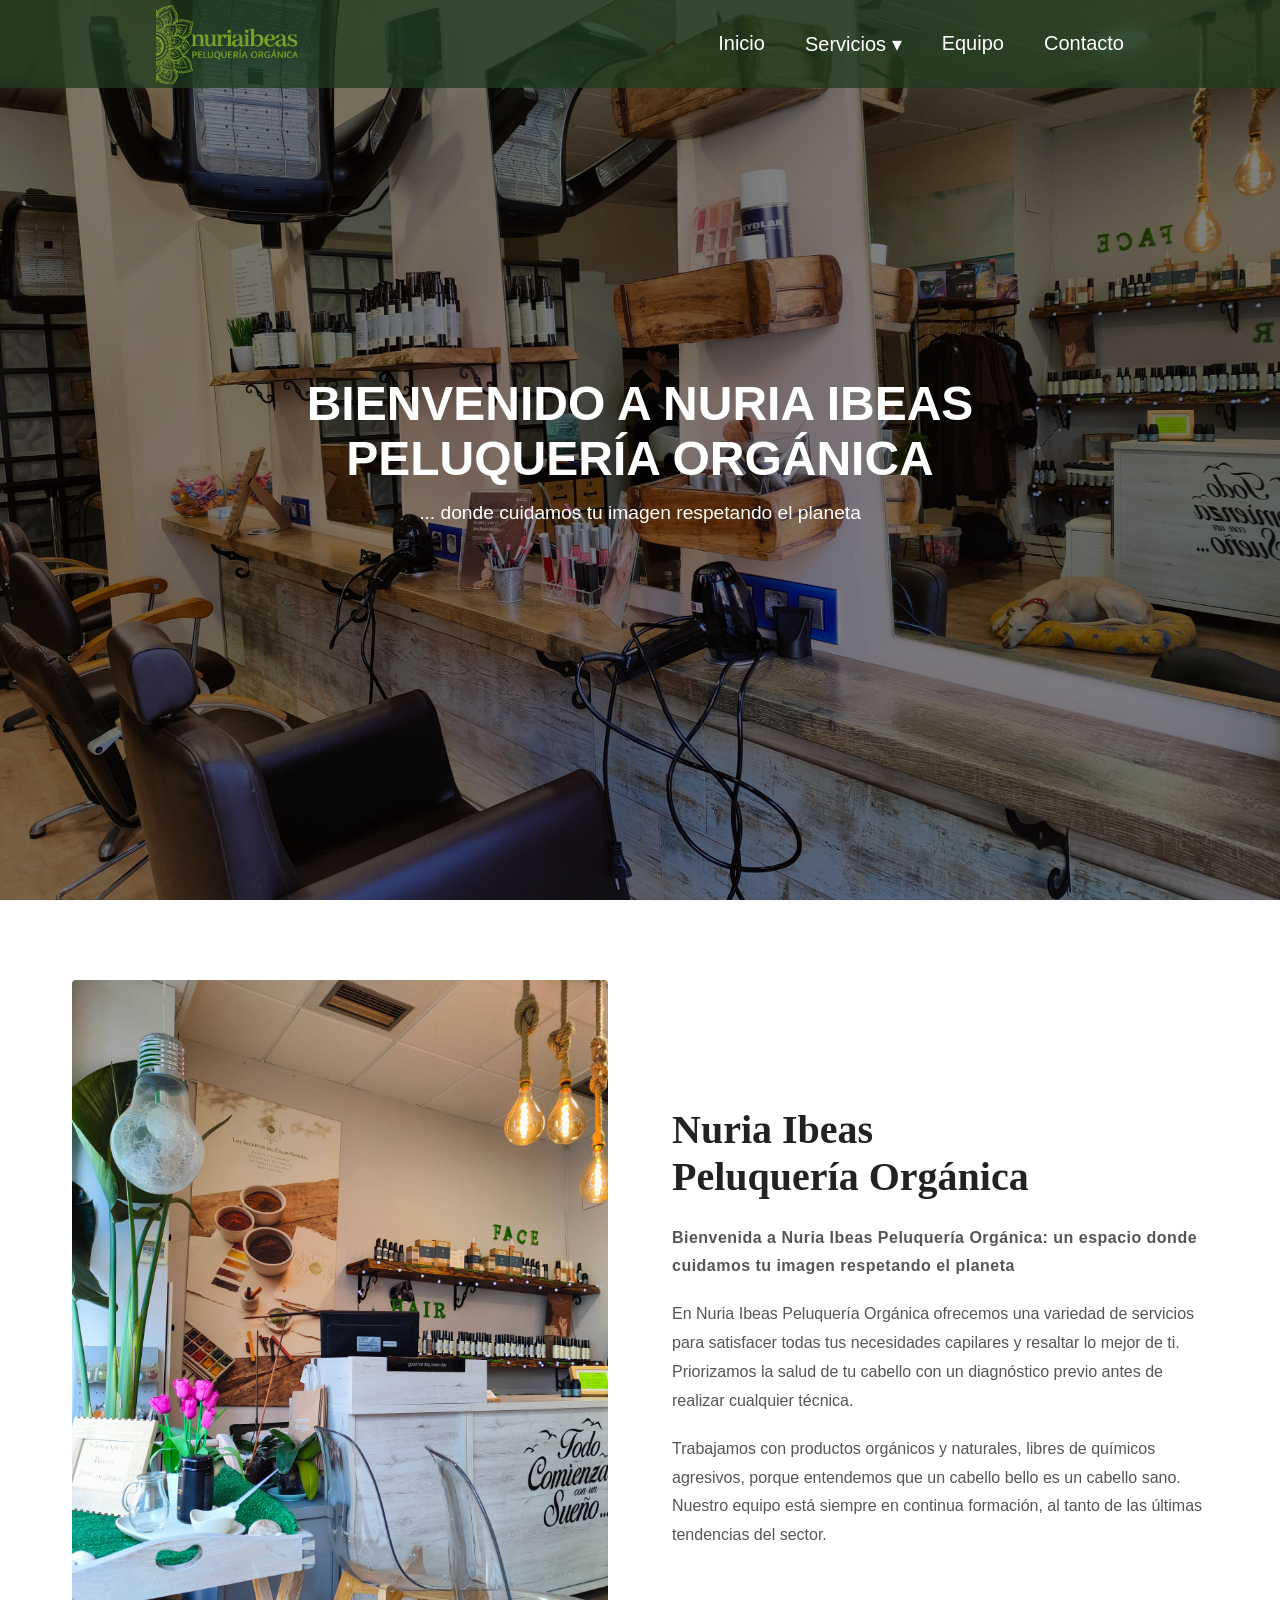
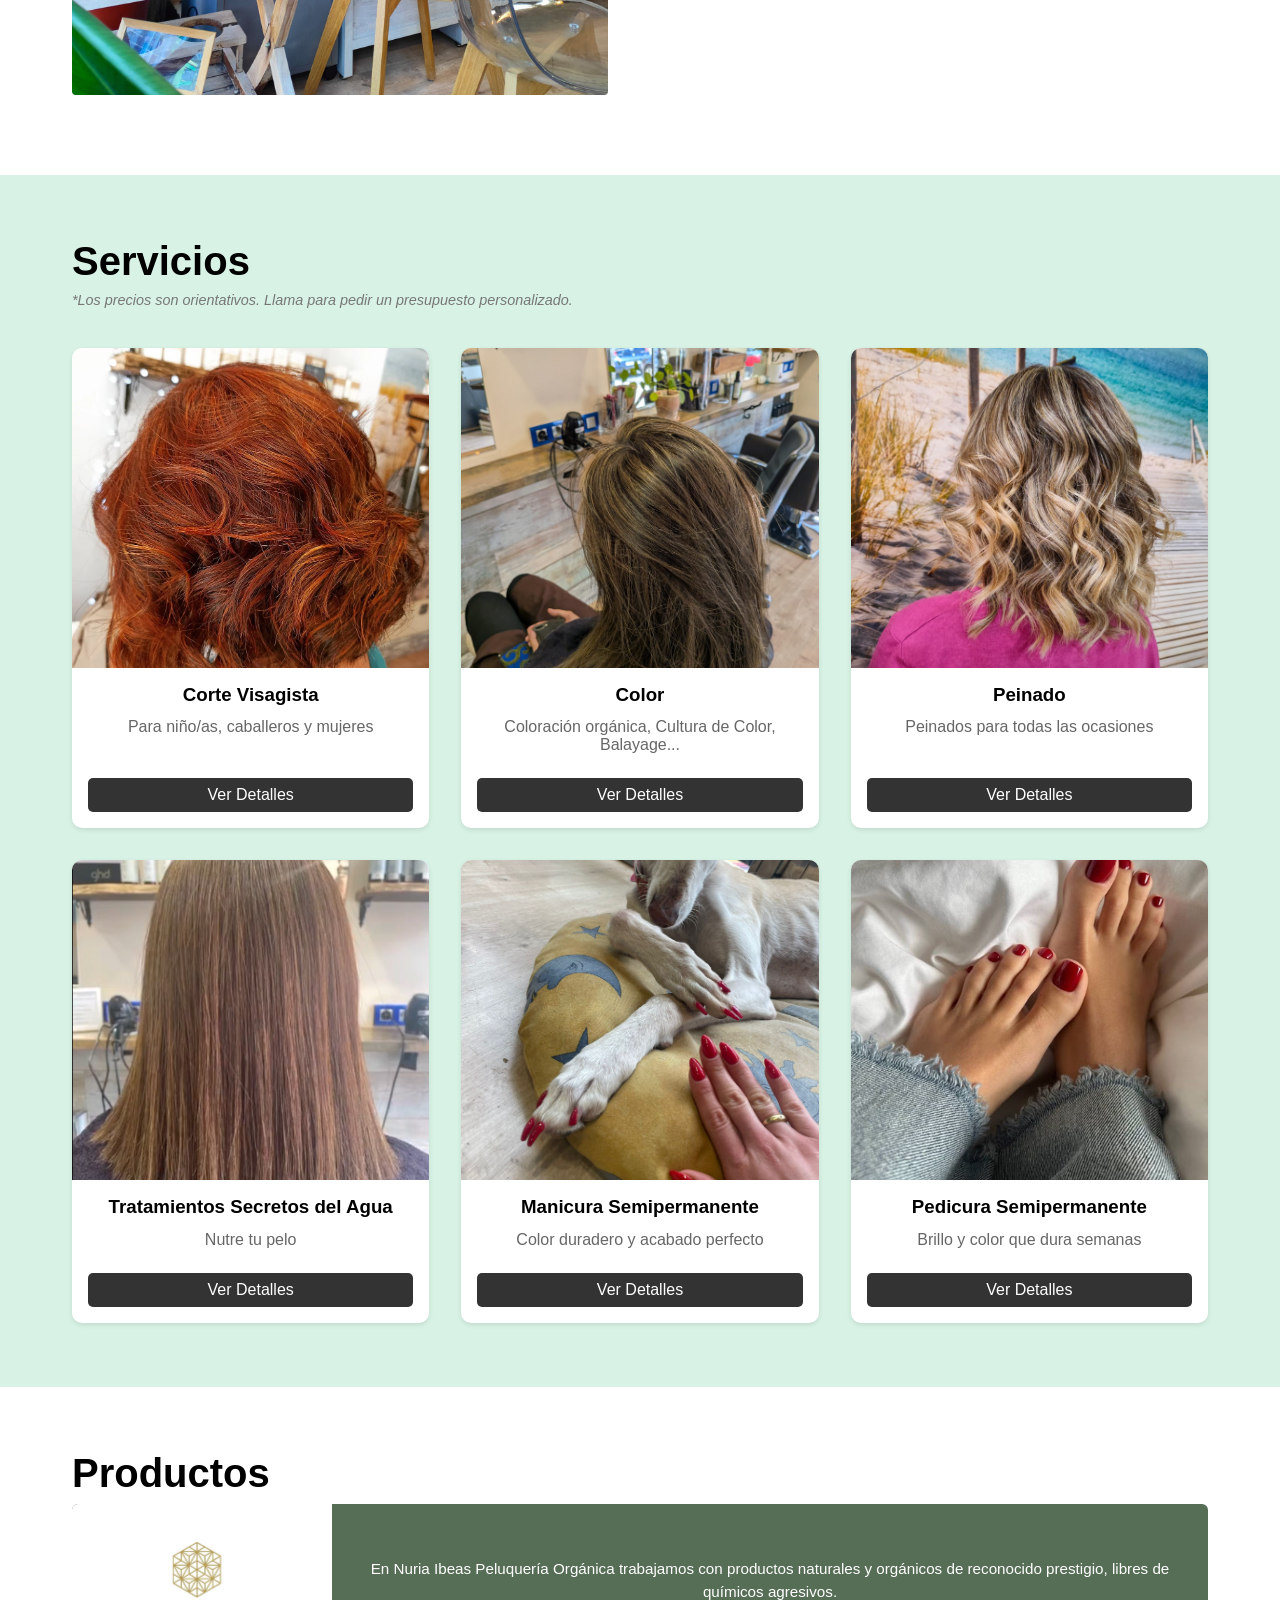
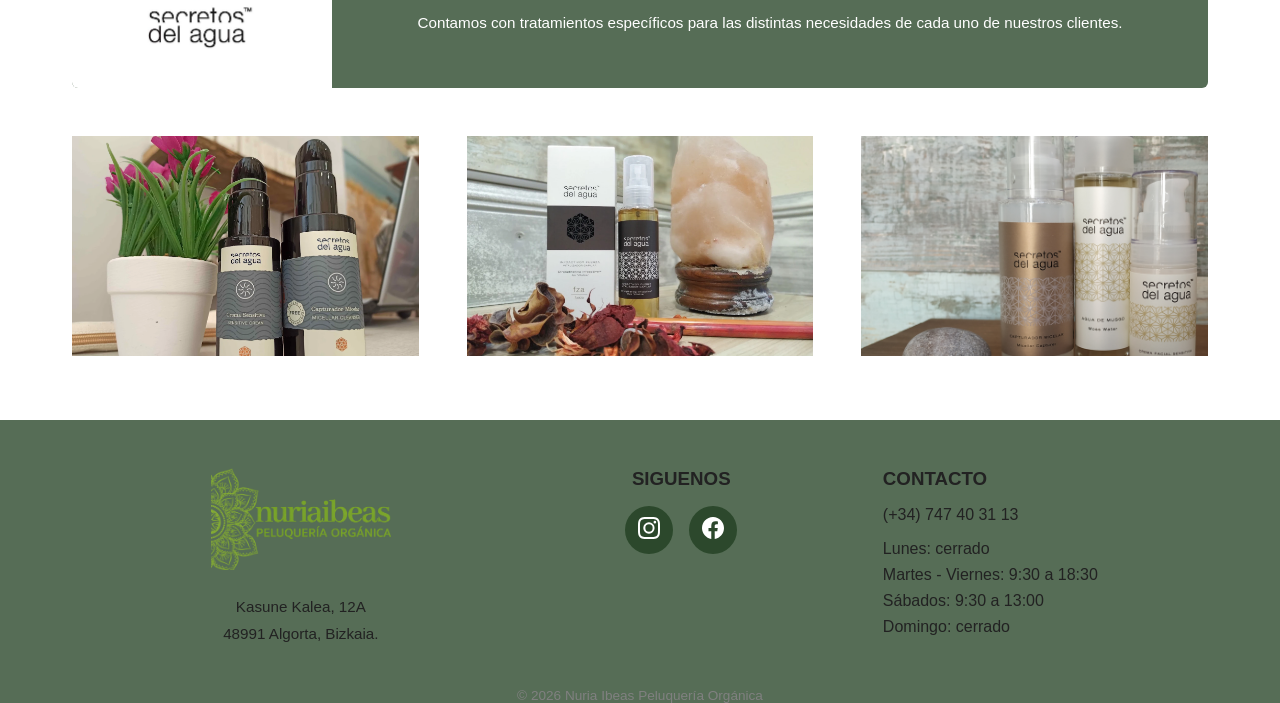
<file: index.html>
<!DOCTYPE html>
<html lang="es">
    <head>
        <meta charset="UTF-8">
        <meta name="viewport" content="width=device-width, initial-scale=1.0">
        <title>Nuria Ibeas Peluquería Orgánica</title>
        <link rel="stylesheet" href="./css/principal.css">
        <link rel="stylesheet" href="./css/index.css">
        <link rel="apple-touch-icon" sizes="180x180" href="favicon_io/apple-touch-icon.png">
        <link rel="icon" type="image/png" sizes="32x32" href="favicon_io/favicon-32x32.png">
        <link rel="icon" type="image/png" sizes="16x16" href="favicon_io/favicon-16x16.png">
        <link rel="manifest" href="favicon_io/site.webmanifest">
    </head>
    <body>
        <header id="header">
            <div id="logoAndNav">
                <nav class="navbar">
                    <div class="navbar__logo">
                        <a href="index.html"><img src="./images/logo1.png" alt="logo" class="icon"></a>
                    </div>
                    
                    <input type="checkbox" id="menu-toggle" class="menu-toggle">
                    <label for="menu-toggle" class="menu-icon">☰</label>

                    <ul class="navbar_links">
                        <li><a href="index.html">Inicio</a></li>
                        <li class="has-dropdown">
                            
                            <input type="checkbox" id="servicios-toggle" class="dropdown-toggle">
                            <label for="servicios-toggle" class="dropdown-label">Servicios ▾</label>
                            <label for="menu-toggle" class="menu-overlay"></label> 

                            <ul class="dropdown">
                                <li><a href="cortes.html">Cortes</a></li>
                                <li><a href="color.html">Color</a></li>
                                <li><a href="peinado.html">Peinados</a></li>
                                <li><a href="tratamientos.html">Tratamientos</a></li>
                                <li><a href="manicura.html">Manicura</a></li>
                                <li><a href="pedicura.html">Pedicura</a></li>
                            </ul>
                        </li>
                        <li><a href="equipo.html">Equipo</a></li>
                        <li><a href="contacto.html">Contacto</a></li>
                    </ul>
                </nav>
            </div>
        </header>
        <main>
            <div class="background-images">
                <img src="./images/espejos.jpeg" alt="imagen de fondo" class="main-image">
                
                <div class="main-content">
                    <h1 class="main-title">BIENVENIDO A NURIA IBEAS PELUQUERÍA ORGÁNICA</h1>
                    <p class="main-subtitle">... donde cuidamos tu imagen respetando el planeta</p>
                </div>
            </div>
            <div class="presentation">
                <div class="presentation-image">
                    <img src="./images/mostrador.jpeg" alt="Interior de Nuria Ibeas Peluquería Orgánica">
                </div>
            
                <div class="presentation-text">
                    <h2>Nuria Ibeas<br>Peluquería Orgánica</h2>
                
                    <p class="presentation-subtitle">
                        Bienvenida a Nuria Ibeas Peluquería Orgánica: un espacio donde cuidamos tu imagen respetando el planeta
                    </p>
                
                    <p>
                        En Nuria Ibeas Peluquería Orgánica ofrecemos una variedad de servicios para satisfacer 
                        todas tus necesidades capilares y resaltar lo mejor de ti. Priorizamos la salud de tu 
                        cabello con un diagnóstico previo antes de realizar cualquier técnica.
                    </p>
                
                    <p>
                        Trabajamos con productos orgánicos y naturales, libres de químicos agresivos, porque 
                        entendemos que un cabello bello es un cabello sano. Nuestro equipo está siempre en 
                        continua formación, al tanto de las últimas tendencias del sector.
                    </p>
                </div>
            </div>
            <div id="services-background">
                <div id="services">
                    <h2>Servicios</h2>
                    <p class="services-subtitle">*Los precios son orientativos. Llama para pedir un presupuesto personalizado.</p>
                    <div class="services-grid">
                        <div class="services-card">
                            <img src="./images/corte.webp" alt="corte visagista imagen">
                            <h3>Corte Visagista</h3>
                            <p class="desc">Para niño/as, caballeros y mujeres</p>
                            <a href="cortes.html" class="btn-detalles">Ver Detalles</a>
                        </div>
                        <div class="services-card">
                            <img src="./images/colorindex.jpeg" alt="color imagen">
                            <h3>Color</h3>
                            <p class="desc">Coloración orgánica, Cultura de Color, Balayage...</p>
                            <a href="color.html" class="btn-detalles">Ver Detalles</a>
                        </div>
                        <div class="services-card">
                            <img src="./images/peinado.jpeg" alt="peinado imagen">
                            <h3>Peinado</h3>
                            <p class="desc">Peinados para todas las ocasiones</p>
                            <a href="peinado.html" class="btn-detalles">Ver Detalles</a>
                        </div>
                        <div class="services-card">
                            <img src="./images/tratamientos2.png" alt="tratamientos de secretos del agua">
                            <h3>Tratamientos Secretos del Agua</h3>
                            <p class="desc">Nutre tu pelo</p>
                            <a href="tratamientos.html" class="btn-detalles">Ver Detalles</a>
                        </div>
                        <div class="services-card">
                            <img src="./images/manicuraLola.jpeg" alt="manicura semipermanente">
                            <h3>Manicura Semipermanente</h3>
                            <p class="desc">Color duradero y acabado perfecto</p>
                            <a href="manicura.html" class="btn-detalles">Ver Detalles</a>
                        </div>
                        <div class="services-card">
                            <img src="./images/pedicuraprev.avif" alt="pedicura semipermanente">
                            <h3>Pedicura Semipermanente</h3>
                            <p class="desc">Brillo y color que dura semanas</p>
                            <a href="pedicura.html" class="btn-detalles">Ver Detalles</a>
                        </div>
                    </div>
                </div>

            </div>
            
            <div id="productos-background">
                <div id="productos">
                    <h2>Productos</h2>
                
                    <div class="marca-banner">
                        <div class="marca-logo">
                            <img src="./images/secretosdelagua.jpg" alt="Secretos del Agua">
                        </div>
                        <div class="marca-texto">
                            <p>
                                En Nuria Ibeas Peluquería Orgánica trabajamos con productos naturales 
                                y orgánicos de reconocido prestigio, libres de químicos agresivos.
                            </p>
                            <p>
                                Contamos con tratamientos específicos para las distintas necesidades 
                                de cada uno de nuestros clientes.
                            </p>
                        </div>
                    </div>
                
                    <div class="productos-imagenes">
                        <img src="images/producto1.webp" alt="Producto 1">
                        <img src="images/producto2.webp" alt="Producto 2">
                        <img src="images/producto3.webp" alt="Producto 3">
                    </div>
                </div>
            </div>
        
        </main>

        <footer>
            <div class="footer-content">          
                <div class="footer-brand">

                    <img src="images/logo1.png" alt="logo">
                    <p>Kasune Kalea, 12A <br>
                        48991 Algorta, Bizkaia.</p>

                </div>
                
                <div class="footer-social-section">
                    <h3>SIGUENOS</h3>
                    
                    <div class="footer-social">
                        <ul>
                            <li class="instagram">
                                <a href="https://www.instagram.com/nuriaibeas_peluqueria_organica/?hl=es" 
                                   target="_blank"
                                   aria-label="instagram">
                                   <img src="./images/instagram.svg" alt="instagram">
                                </a>
                            </li>
                            <li class="facebook">
                                <a href="https://www.facebook.com/peluqueriaorganicanuriaibeas/?locale=es_ES" 
                                   target="_blank"
                                   aria-label="facebook">
                                   <img src="./images/facebook.svg" alt="facebook">
                                </a>
                            </li>
                        </ul>
                    </div>
                </div>
                <div class="footer-info">
                    <h3>CONTACTO</h3>

                    <p class="footer-tel">(+34) 747 40 31 13</p>

                    <p>Lunes: cerrado</p>
                    <p>Martes - Viernes: 9:30 a 18:30</p>
                    <p>Sábados: 9:30 a 13:00</p>
                    <p>Domingo: cerrado</p>
                    
                </div>            
            </div>
            
            <div class="footer-bottom">
                <p>© 2026 Nuria Ibeas Peluquería Orgánica</p>
            </div>
        </footer>
    </body>
</html>
</file>
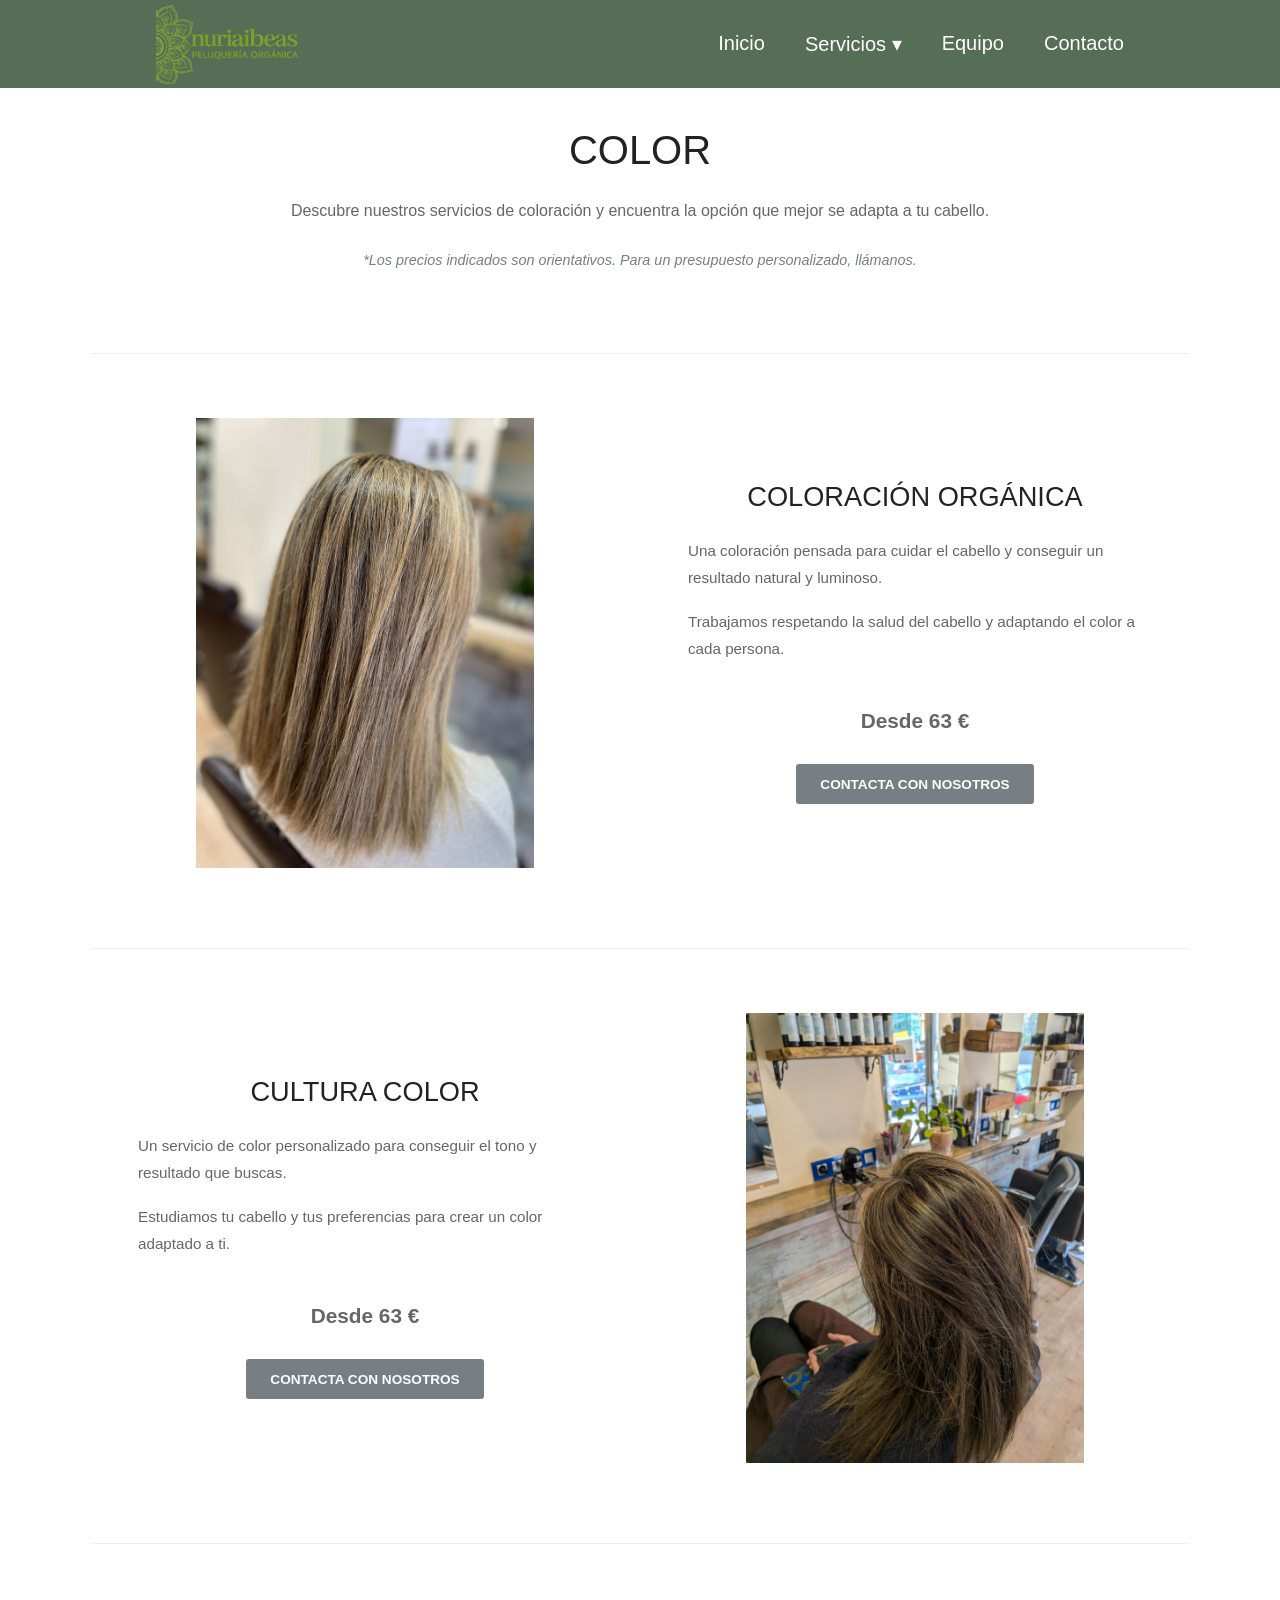
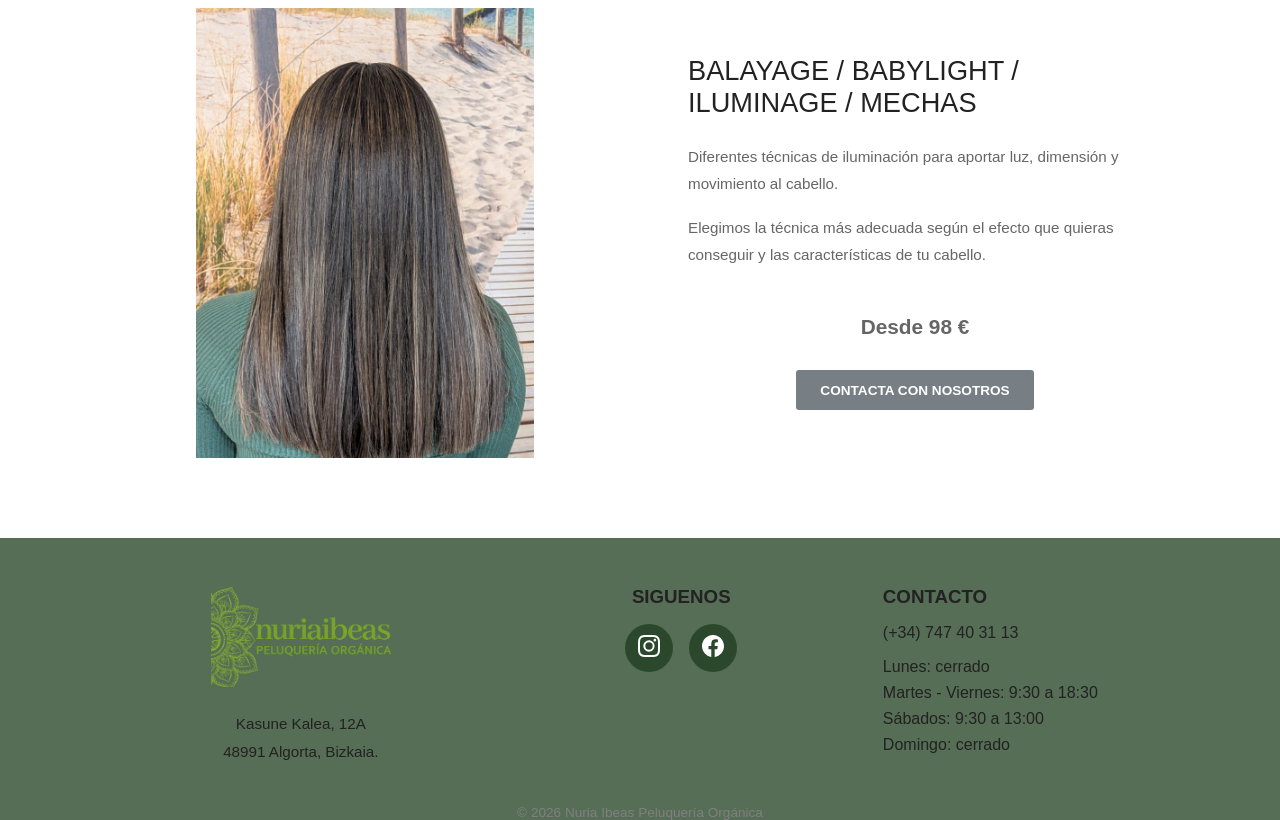
<file: color.html>
<!DOCTYPE html>
<html lang="es">
    <head>
        <meta charset="UTF-8">
        <meta name="viewport" content="width=device-width, initial-scale=1.0">
        <title>Nuria Ibeas Peluqueria Organica</title>
        <link rel="stylesheet" href="./css/cortes.css">
        <link rel="stylesheet" href="./css/principal.css">
        <link rel="apple-touch-icon" sizes="180x180" href="favicon_io/apple-touch-icon.png">
        <link rel="icon" type="image/png" sizes="32x32" href="favicon_io/favicon-32x32.png">
        <link rel="icon" type="image/png" sizes="16x16" href="favicon_io/favicon-16x16.png">
        <link rel="manifest" href="favicon_io/site.webmanifest">
    </head>
    <body>
        <header id="header">
            <div id="logoAndNav">
                <nav class="navbar">
                    <div class="navbar__logo">
                        <a href="index.html"><img src="./images/logo1.png" alt="logo" class="icon"></a>
                    </div>

                    <input type="checkbox" id="menu-toggle" class="menu-toggle">
                    <label for="menu-toggle" class="menu-icon">☰</label>

                    <ul class="navbar_links">
                        <li><a href="index.html">Inicio</a></li>
                        <li class="has-dropdown">
                            
                            <input type="checkbox" id="servicios-toggle" class="dropdown-toggle">
                            <label for="servicios-toggle" class="dropdown-label">Servicios ▾</label>
                            <label for="menu-toggle" class="menu-overlay"></label>

                            <ul class="dropdown">
                                <li><a href="cortes.html">Cortes</a></li>
                                <li><a href="color.html">Color</a></li>
                                <li><a href="peinado.html">Peinados</a></li>
                                <li><a href="tratamientos.html">Tratamientos</a></li>
                                <li><a href="manicura.html">Manicura</a></li>
                                <li><a href="pedicura.html">Pedicura</a></li>
                            </ul>
                        </li>
                        <li><a href="equipo.html">Equipo</a></li>
                        <li><a href="contacto.html">Contacto</a></li>
                    </ul>
                </nav>
            </div>
        </header>
        <main>

            <div class="cuts-header">
                <h1>COLOR</h1>
                <p>
                    Descubre nuestros servicios de coloración y
                    encuentra la opción que mejor se adapta a tu cabello.
                </p>
                <p class="price-notice">
                    *Los precios indicados son orientativos.
                    Para un presupuesto personalizado, llámanos.
                </p>
            </div>
        
            <div class="cut-block">
                <div class="cut-image">
                    <img src="./images/colorybabylight.jpeg"
                         alt="Coloración orgánica">
                </div>
                <div class="cut-info">
                    <h2>COLORACIÓN ORGÁNICA</h2>
                    <p>
                        Una coloración pensada para cuidar el cabello
                        y conseguir un resultado natural y luminoso.
                    </p>
                    <p>
                        Trabajamos respetando la salud del cabello
                        y adaptando el color a cada persona.
                    </p>
                    <p class="cut-price">
                        Desde 63 €
                    </p>
                    <a href="contacto.html" class="contact-button">
                        CONTACTA CON NOSOTROS
                    </a>
                </div>
            </div>
        
            <div class="cut-block">
                <div class="cut-info">
                    <h2>CULTURA COLOR</h2>
                    <p>
                        Un servicio de color personalizado para conseguir
                        el tono y resultado que buscas.
                    </p>
                    <p>
                        Estudiamos tu cabello y tus preferencias para
                        crear un color adaptado a ti.
                    </p>
                    <p class="cut-price">
                        Desde 63 €
                    </p>
                    <a href="contacto.html" class="contact-button">
                        CONTACTA CON NOSOTROS
                    </a>
                </div>
                <div class="cut-image">
                    <img src="./images/colorindex.jpeg"
                         alt="Cultura Color">
                </div>
            </div>
        
            <div class="cut-block">
                <div class="cut-image">
                    <img src="./images/babylight.jpeg"
                         alt="Balayage, babylight, iluminage y mechas">
                </div>
                <div class="cut-info">
                    <h2>BALAYAGE / BABYLIGHT / ILUMINAGE / MECHAS</h2>
                    <p>
                        Diferentes técnicas de iluminación para aportar
                        luz, dimensión y movimiento al cabello.
                    </p>
                    <p>
                        Elegimos la técnica más adecuada según el efecto
                        que quieras conseguir y las características de tu cabello.
                    </p>
                    <p class="cut-price">
                        Desde 98 €
                    </p>
                    <a href="contacto.html" class="contact-button">
                        CONTACTA CON NOSOTROS
                    </a>
                </div>
            </div>
        </main>

        <footer>
            <div class="footer-content">          
                <div class="footer-brand">

                    <img src="images/logo1.png" alt="logo">
                    <p>Kasune Kalea, 12A <br>
                        48991 Algorta, Bizkaia.</p>

                </div>
                
                <div class="footer-social-section">
                    <h3>SIGUENOS</h3>
                    
                    <div class="footer-social">
                        <ul>
                            <li class="instagram">
                                <a href="https://www.instagram.com/nuriaibeas_peluqueria_organica/?hl=es" 
                                   target="_blank"
                                   aria-label="instagram">
                                   <img src="./images/instagram.svg" alt="instagram">
                                </a>
                            </li>
                            <li class="facebook">
                                <a href="https://www.facebook.com/peluqueriaorganicanuriaibeas/?locale=es_ES" 
                                   target="_blank"
                                   aria-label="facebook">
                                   <img src="./images/facebook.svg" alt="facebook">
                                </a>
                            </li>
                        </ul>
                    </div>
                </div>
                <div class="footer-info">
                    <h3>CONTACTO</h3>

                    <p class="footer-tel">(+34) 747 40 31 13</p>

                    <p>Lunes: cerrado</p>
                    <p>Martes - Viernes: 9:30 a 18:30</p>
                    <p>Sábados: 9:30 a 13:00</p>
                    <p>Domingo: cerrado</p>
                    
                </div>            
            </div>
            
            <div class="footer-bottom">
                <p>© 2026 Nuria Ibeas Peluquería Orgánica</p>
            </div>
        </footer>
    </body>
</html>
</file>
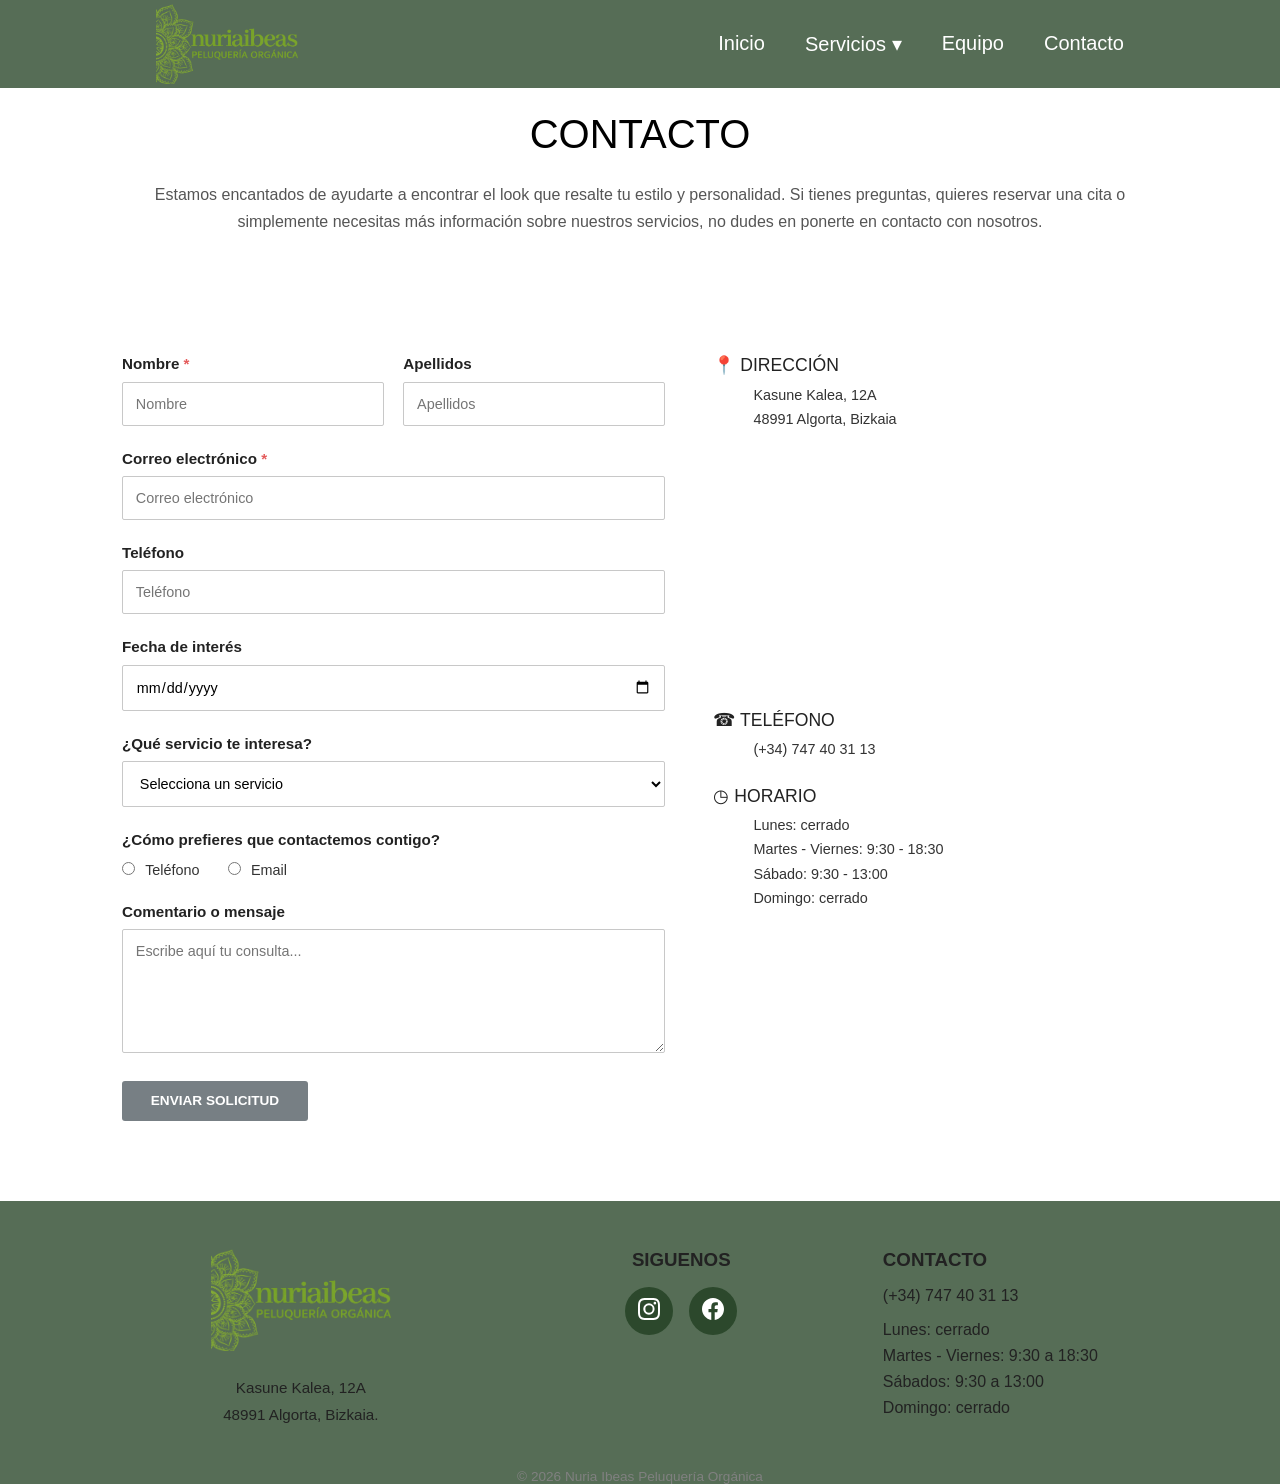
<file: contacto.html>
<!DOCTYPE html>
<html lang="es">
    <head>
        <meta charset="UTF-8">
        <meta name="viewport" content="width=device-width, initial-scale=1.0">
        <title>Nuria Ibeas Peluqueria Organica</title>
        <link rel="stylesheet" href="./css/principal.css">
        <link rel="stylesheet" href="./css/contacto.css">
        <link rel="apple-touch-icon" sizes="180x180" href="favicon_io/apple-touch-icon.png">
        <link rel="icon" type="image/png" sizes="32x32" href="favicon_io/favicon-32x32.png">
        <link rel="icon" type="image/png" sizes="16x16" href="favicon_io/favicon-16x16.png">
        <link rel="manifest" href="favicon_io/site.webmanifest">
    </head>
    <body>
        <header id="header">
            <div id="logoAndNav">
                <nav class="navbar">
                    <div class="navbar__logo">
                        <a href="index.html"><img src="./images/logo1.png" alt="logo" class="icon"></a>
                    </div>

                    <input type="checkbox" id="menu-toggle" class="menu-toggle">
                    <label for="menu-toggle" class="menu-icon">☰</label>

                    <ul class="navbar_links">
                        <li><a href="index.html">Inicio</a></li>
                        <li class="has-dropdown">
                            
                            <input type="checkbox" id="servicios-toggle" class="dropdown-toggle">
                            <label for="servicios-toggle" class="dropdown-label">Servicios ▾</label>
                            <label for="menu-toggle" class="menu-overlay"></label>
                            
                            <ul class="dropdown">
                                <li><a href="cortes.html">Cortes</a></li>
                                <li><a href="color.html">Color</a></li>
                                <li><a href="peinado.html">Peinados</a></li>
                                <li><a href="tratamientos.html">Tratamientos</a></li>
                                <li><a href="manicura.html">Manicura</a></li>
                                <li><a href="pedicura.html">Pedicura</a></li>
                            </ul>
                        </li>
                        <li><a href="equipo.html">Equipo</a></li>
                        <li><a href="contacto.html">Contacto</a></li>
                    </ul>
                </nav>
            </div>
        </header>
        <main>
            <div class="contact-header">
                <h1>CONTACTO</h1>
                <p>
                    Estamos encantados de ayudarte a encontrar el look
                    que resalte tu estilo y personalidad. Si tienes preguntas,
                    quieres reservar una cita o simplemente necesitas más
                    información sobre nuestros servicios, no dudes en
                    ponerte en contacto con nosotros.
                </p>
            </div>
            <div class="contact-section">
                <div class="contact-form-container">
                    <form id="formulario">
                        <div class="name-fields">
                            <div class="form-group">
                                <label for="nombre">
                                    Nombre <span>*</span>
                                </label>
                                <input
                                    type="text"
                                    id="nombre"
                                    name="nombre"
                                    placeholder="Nombre"
                                    required>
                            </div>
                            <div class="form-group">
                                <label for="apellidos">
                                    Apellidos
                                </label>
                                <input
                                    type="text"
                                    id="apellidos"
                                    name="apellidos"
                                    placeholder="Apellidos">
                            </div>
                        </div>
                        <div class="form-group">
                            <label for="email">
                                Correo electrónico <span>*</span>
                            </label>
                            <input
                                type="email"
                                id="email"
                                name="email"
                                placeholder="Correo electrónico"
                                required>
                        </div>
                        <div class="form-group">
                            <label for="telefono">
                                Teléfono
                            </label>
                            <input
                                type="tel"
                                id="telefono"
                                name="telefono"
                                placeholder="Teléfono">
                        </div>
                        <div class="form-group">
                            <label for="fecha">
                                Fecha de interés
                            </label>
                            <input
                                type="date"
                                id="fecha"
                                name="fecha">
                        </div>
                        <div class="form-group">
                            <label for="servicio">
                                ¿Qué servicio te interesa?
                            </label>
                            <select id="servicio" name="servicio">
                                <option value="">
                                    Selecciona un servicio
                                </option>
                                <option value="corte">
                                    Corte
                                </option>
                                <option value="color">
                                    Color
                                </option>
                                <option value="peinado">
                                    Peinado
                                </option>
                                <option value="tratamiento">
                                    Tratamiento
                                </option>
                                <option value="manicura">
                                    Manicura
                                </option>
                                <option value="pedicura">
                                    Pedicura
                                </option>
                            </select>
                        </div>
                        <fieldset>
                            <legend>
                                ¿Cómo prefieres que contactemos contigo?
                            </legend>    
                            <label>
                                <input
                                    type="radio"
                                    name="contacto"
                                    value="telefono">
                                Teléfono
                            </label>
                            <label>
                                <input
                                    type="radio"
                                    name="contacto"
                                    value="email">
                                Email
                            </label>
                        </fieldset>
                        <div class="form-group">
                            <label for="mensaje">
                                Comentario o mensaje
                            </label>
                            <textarea
                                id="mensaje"
                                name="mensaje"
                                rows="6"
                                placeholder="Escribe aquí tu consulta..."></textarea>
                        </div>
                        <button type="submit">
                            ENVIAR SOLICITUD
                        </button>
                    </form>
                </div>
            
                <div class="contact-info">    
                    <div class="info-block">
                    
                        <h2>📍 DIRECCIÓN</h2>
                    
                        <p>
                            Kasune Kalea, 12A<br>
                            48991 Algorta, Bizkaia
                        </p>
                    
                    </div>
                    <div class="contact-map">
                        <iframe src="https://www.google.com/maps/embed?pb=!1m18!1m12!1m3!1d3822.895805865224!2d-3.0096059874724927!3d43.3525557709974!2m3!1f0!2f0!3f0!3m2!1i1024!2i768!4f13.1!3m3!1m2!1s0xd4e5be8ac282361%3A0xf6f15212946d8dbd!2sNuria%20Ibeas%20Peluquer%C3%ADa%20y%20Est%C3%A9tica%20Saludable!5e1!3m2!1ses!2ses!4v1790694522014!5m2!1ses!2ses" 
                        width="600" 
                        height="450" 
                        style="border:0;" 
                        allowfullscreen="" 
                        loading="lazy" 
                        referrerpolicy="strict-origin-when-cross-origin">
                    </iframe>
                    </div>
                
                    <div class="info-block">
                        <h2>☎ TELÉFONO</h2>
                        <p>
                            (+34) 747 40 31 13
                        </p>
                    </div>
                    <div class="info-block">
                        <h2>◷ HORARIO</h2>
                        <p>
                            Lunes: cerrado<br>
                            Martes - Viernes: 9:30 - 18:30<br>
                            Sábado: 9:30 - 13:00<br>
                            Domingo: cerrado
                        </p>
                    </div>
                </div>
            </div>
        </main>

        <footer>
            <div class="footer-content">          
                <div class="footer-brand">

                    <img src="images/logo1.png" alt="logo">
                    <p>Kasune Kalea, 12A <br>
                        48991 Algorta, Bizkaia.</p>

                </div>
                
                <div class="footer-social-section">
                    <h3>SIGUENOS</h3>
                    
                    <div class="footer-social">
                        <ul>
                            <li class="instagram">
                                <a href="https://www.instagram.com/nuriaibeas_peluqueria_organica/?hl=es" 
                                   target="_blank"
                                   aria-label="instagram">
                                   <img src="./images/instagram.svg" alt="instagram">
                                </a>
                            </li>
                            <li class="facebook">
                                <a href="https://www.facebook.com/peluqueriaorganicanuriaibeas/?locale=es_ES" 
                                   target="_blank"
                                   aria-label="facebook">
                                   <img src="./images/facebook.svg" alt="facebook">
                                </a>
                            </li>
                        </ul>
                    </div>
                </div>
                <div class="footer-info">
                    <h3>CONTACTO</h3>

                    <p class="footer-tel">(+34) 747 40 31 13</p>

                    <p>Lunes: cerrado</p>
                    <p>Martes - Viernes: 9:30 a 18:30</p>
                    <p>Sábados: 9:30 a 13:00</p>
                    <p>Domingo: cerrado</p>
                    
                </div>            
            </div>
            
            <div class="footer-bottom">
                <p>© 2026 Nuria Ibeas Peluquería Orgánica</p>
            </div>
        </footer>
    </body>
</html>
</file>
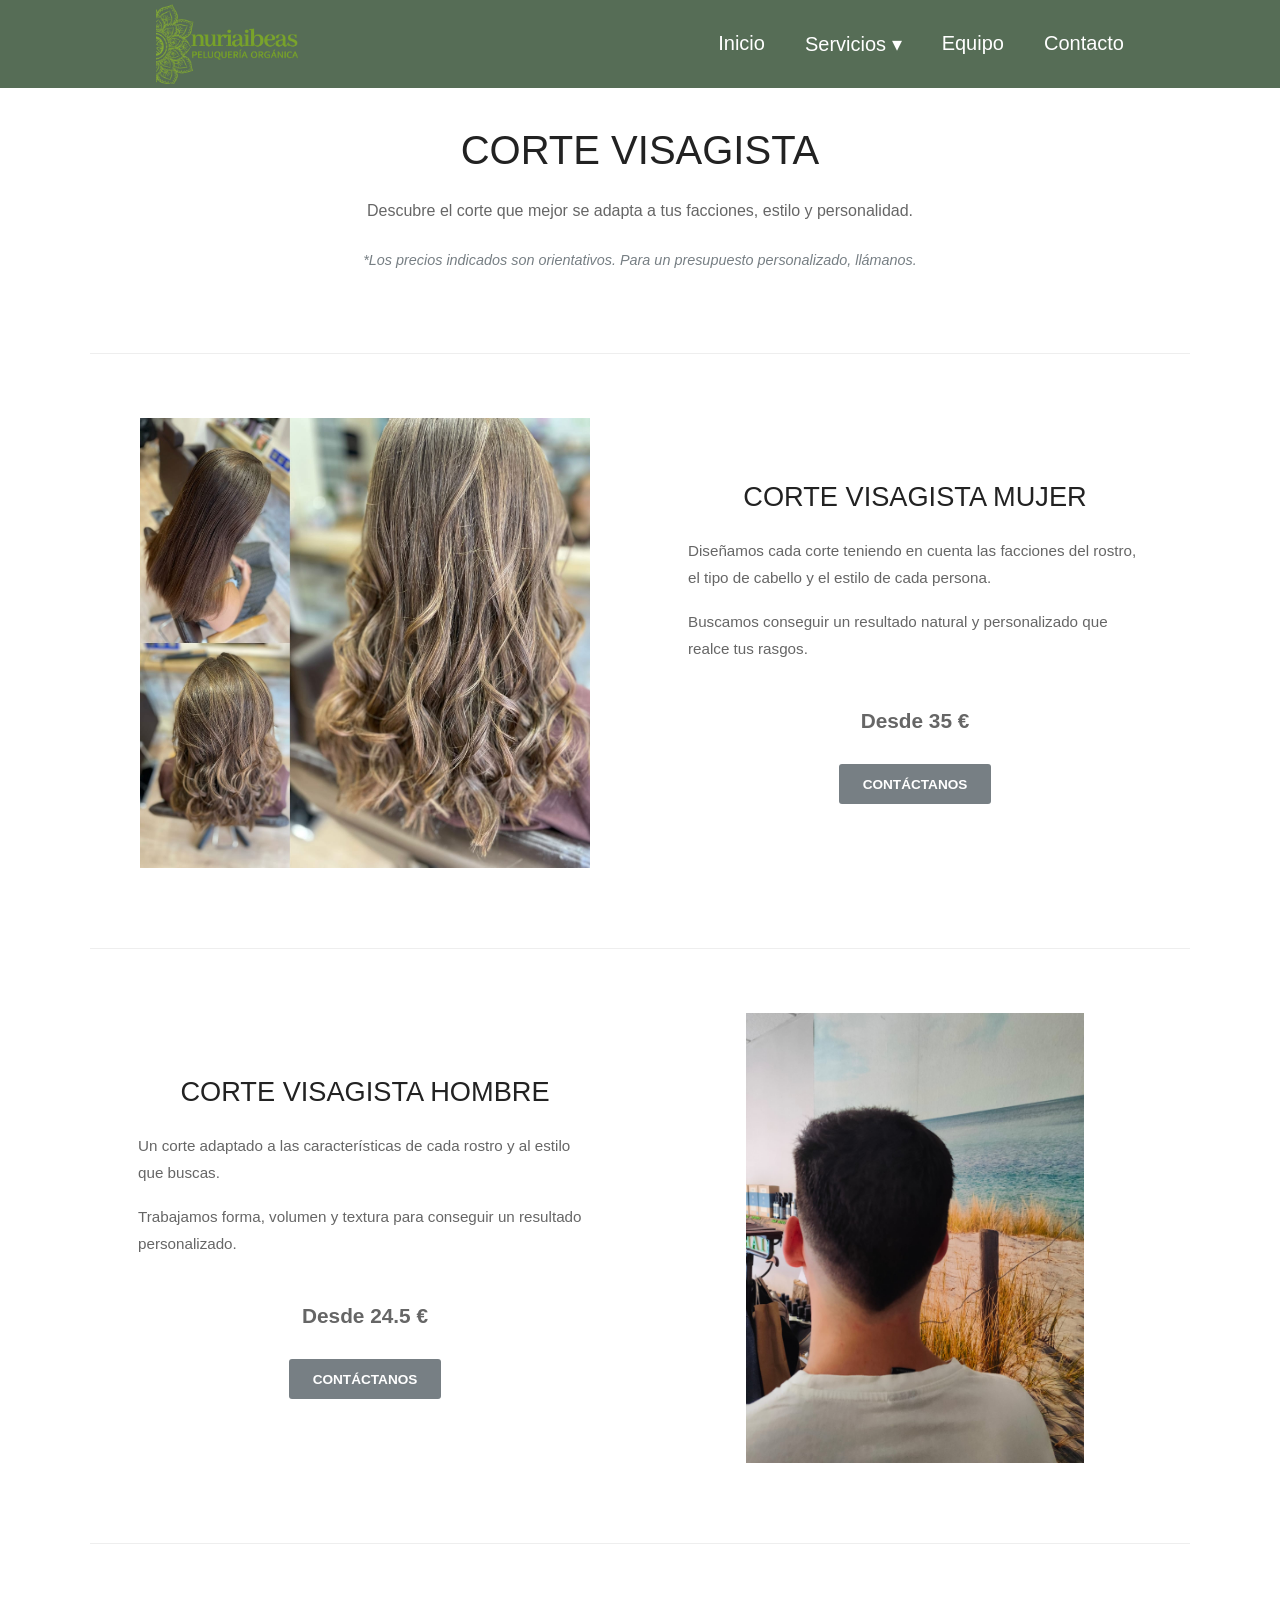
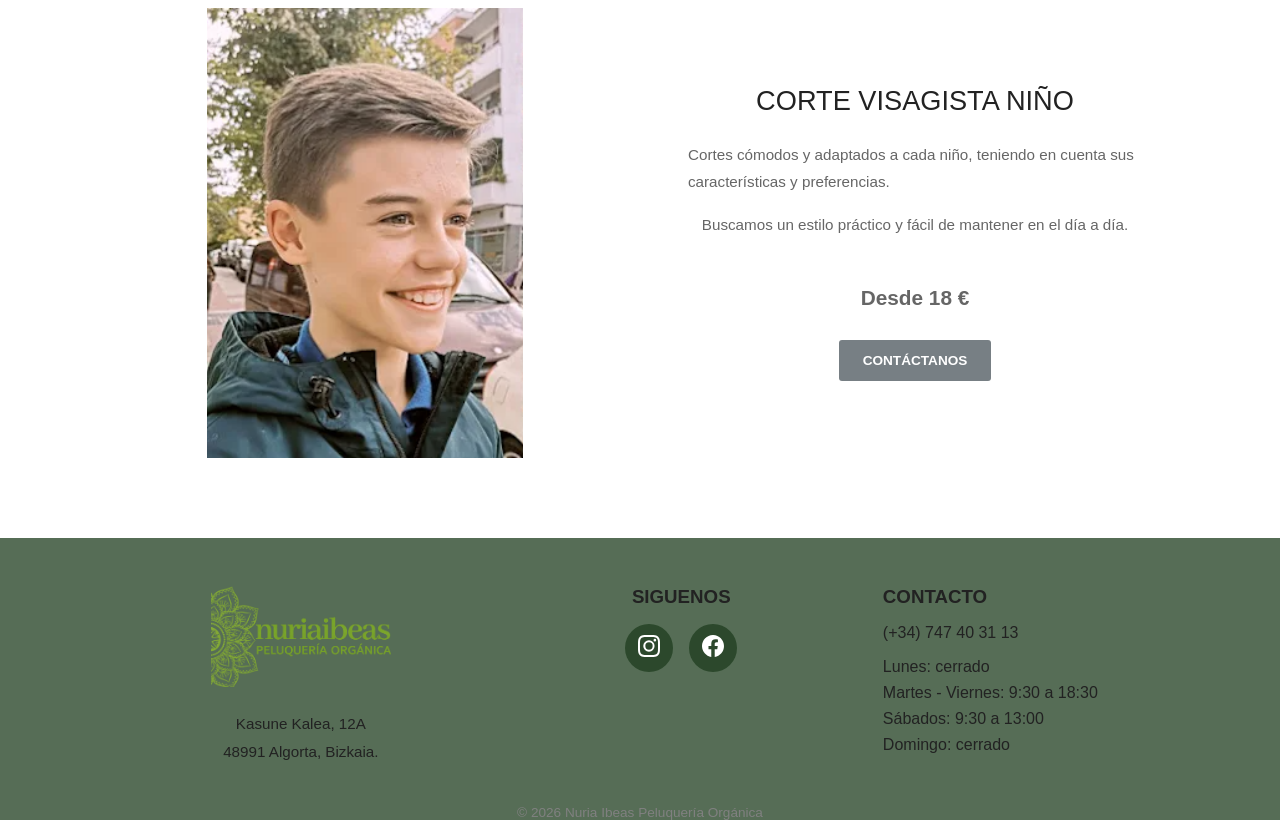
<file: cortes.html>
<!DOCTYPE html>
<html lang="es">
    <head>
        <meta charset="UTF-8">
        <meta name="viewport" content="width=device-width, initial-scale=1.0">
        <title>Nuria Ibeas Peluqueria Organica</title>
        <link rel="stylesheet" href="./css/cortes.css">
        <link rel="stylesheet" href="./css/principal.css">
        <link rel="apple-touch-icon" sizes="180x180" href="favicon_io/apple-touch-icon.png">
        <link rel="icon" type="image/png" sizes="32x32" href="favicon_io/favicon-32x32.png">
        <link rel="icon" type="image/png" sizes="16x16" href="favicon_io/favicon-16x16.png">
        <link rel="manifest" href="favicon_io/site.webmanifest">
    </head>
    <body>
        <header id="header">
            <div id="logoAndNav">
                <nav class="navbar">
                    <div class="navbar__logo">
                        <a href="index.html"><img src="./images/logo1.png" alt="logo" class="icon"></a>
                    </div>
                    
                    <input type="checkbox" id="menu-toggle" class="menu-toggle">
                    <label for="menu-toggle" class="menu-icon">☰</label>

                    <ul class="navbar_links">
                        <li><a href="index.html">Inicio</a></li>
                        <li class="has-dropdown">
                            
                            <input type="checkbox" id="servicios-toggle" class="dropdown-toggle">
                            <label for="servicios-toggle" class="dropdown-label">Servicios ▾</label>
                            <label for="menu-toggle" class="menu-overlay"></label>
                            
                            <ul class="dropdown">
                                <li><a href="cortes.html">Cortes</a></li>
                                <li><a href="color.html">Color</a></li>
                                <li><a href="peinado.html">Peinados</a></li>
                                <li><a href="tratamientos.html">Tratamientos</a></li>
                                <li><a href="manicura.html">Manicura</a></li>
                                <li><a href="pedicura.html">Pedicura</a></li>
                            </ul>
                        </li>
                        <li><a href="equipo.html">Equipo</a></li>
                        <li><a href="contacto.html">Contacto</a></li>
                    </ul>
                </nav>
            </div>
        </header>
        <main>
                
            <div class="cuts-header">
                <h1>CORTE VISAGISTA</h1>
                <p>
                    Descubre el corte que mejor se adapta a tus
                    facciones, estilo y personalidad.
                </p>
                <p class="price-notice">
                    *Los precios indicados son orientativos.
                    Para un presupuesto personalizado, llámanos.
                </p>
            </div>
        
            <div class="cut-block">
                <div class="cut-image">
                    <img src="./images/cortemujer.jpeg"
                         alt="Corte visagista mujer">
                </div>
                <div class="cut-info">
                    <h2>CORTE VISAGISTA MUJER</h2>
                    <p>
                        Diseñamos cada corte teniendo en cuenta las
                        facciones del rostro, el tipo de cabello y
                        el estilo de cada persona.
                    </p>
                    <p>
                        Buscamos conseguir un resultado natural y
                        personalizado que realce tus rasgos.
                    </p>
                    <p class="cut-price">
                        Desde 35 €
                    </p>
                    <a href="contacto.html" class="contact-button">
                        CONTÁCTANOS
                    </a>
                </div>
            </div>
        
            <div class="cut-block">
                <div class="cut-info">
                    <h2>CORTE VISAGISTA HOMBRE</h2>
                    <p>
                        Un corte adaptado a las características de
                        cada rostro y al estilo que buscas.
                    </p>
                    <p>
                        Trabajamos forma, volumen y textura para
                        conseguir un resultado personalizado.
                    </p>
                    <p class="cut-price">
                        Desde 24.5 €
                    </p>
                    <a href="contacto.html" class="contact-button">
                        CONTÁCTANOS
                    </a>
                </div>
                <div class="cut-image">
                    <img src="./images/cortehombre.jpeg"
                         alt="Corte visagista hombre">
                </div>
            </div>
        
            <div class="cut-block">
                <div class="cut-image">
                    <img src="./images/cortenino.png"
                         alt="Corte visagista niño">
                </div>
                <div class="cut-info">
                    <h2>CORTE VISAGISTA NIÑO</h2>
                    <p>
                        Cortes cómodos y adaptados a cada niño,
                        teniendo en cuenta sus características
                        y preferencias.
                    </p>
                    <p>
                        Buscamos un estilo práctico y fácil de
                        mantener en el día a día.
                    </p>
                    <p class="cut-price">
                        Desde 18 €
                    </p>
                    <a href="contacto.html" class="contact-button">
                        CONTÁCTANOS
                    </a>
                </div>
            </div>
        </main>

        <footer>
            <div class="footer-content">          
                <div class="footer-brand">

                    <img src="images/logo1.png" alt="logo">
                    <p>Kasune Kalea, 12A <br>
                        48991 Algorta, Bizkaia.</p>

                </div>
                
                <div class="footer-social-section">
                    <h3>SIGUENOS</h3>
                    
                    <div class="footer-social">
                        <ul>
                            <li class="instagram">
                                <a href="https://www.instagram.com/nuriaibeas_peluqueria_organica/?hl=es" 
                                   target="_blank"
                                   aria-label="instagram">
                                   <img src="./images/instagram.svg" alt="instagram">
                                </a>
                            </li>
                            <li class="facebook">
                                <a href="https://www.facebook.com/peluqueriaorganicanuriaibeas/?locale=es_ES" 
                                   target="_blank"
                                   aria-label="facebook">
                                   <img src="./images/facebook.svg" alt="facebook">
                                </a>
                            </li>
                        </ul>
                    </div>
                </div>
                <div class="footer-info">
                    <h3>CONTACTO</h3>

                    <p class="footer-tel">(+34) 747 40 31 13</p>

                    <p>Lunes: cerrado</p>
                    <p>Martes - Viernes: 9:30 a 18:30</p>
                    <p>Sábados: 9:30 a 13:00</p>
                    <p>Domingo: cerrado</p>
                    
                </div>            
            </div>
            
            <div class="footer-bottom">
                <p>© 2026 Nuria Ibeas Peluquería Orgánica</p>
            </div>
        </footer>
    </body>
</html>
</file>
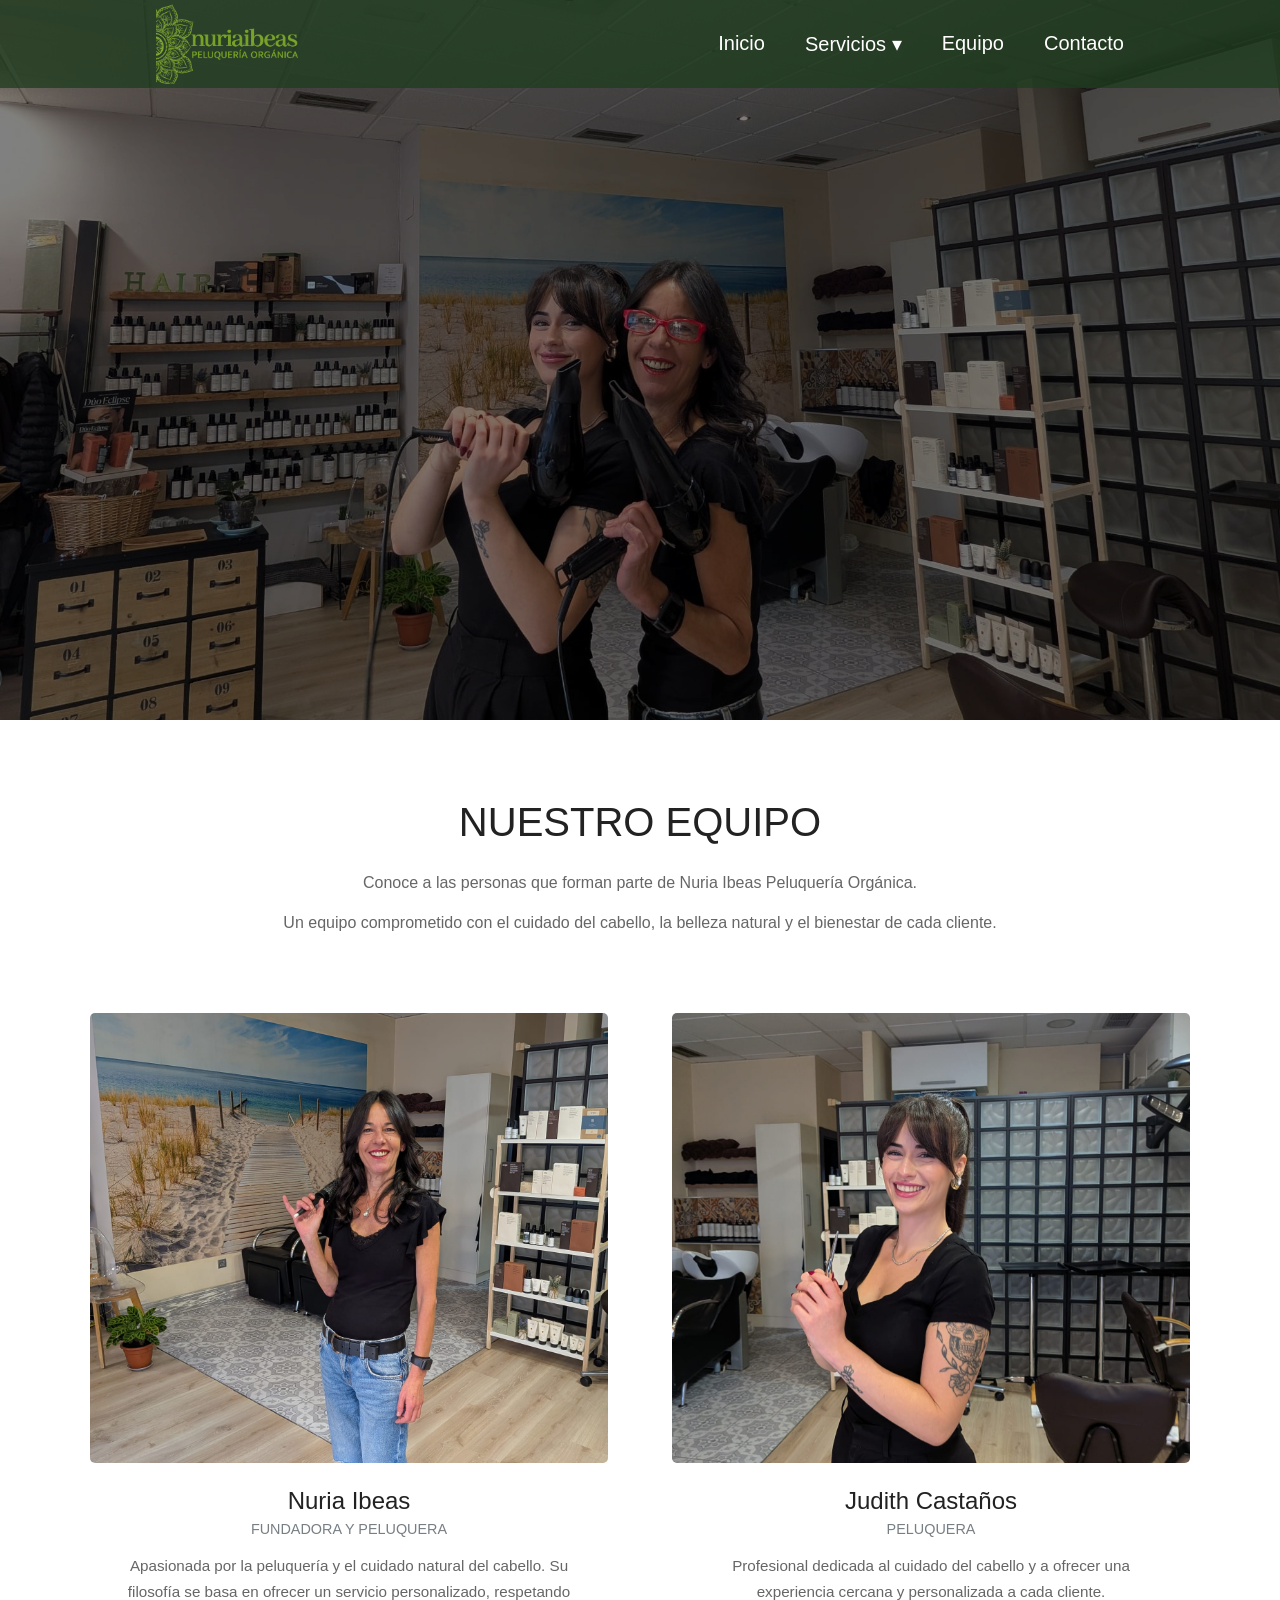
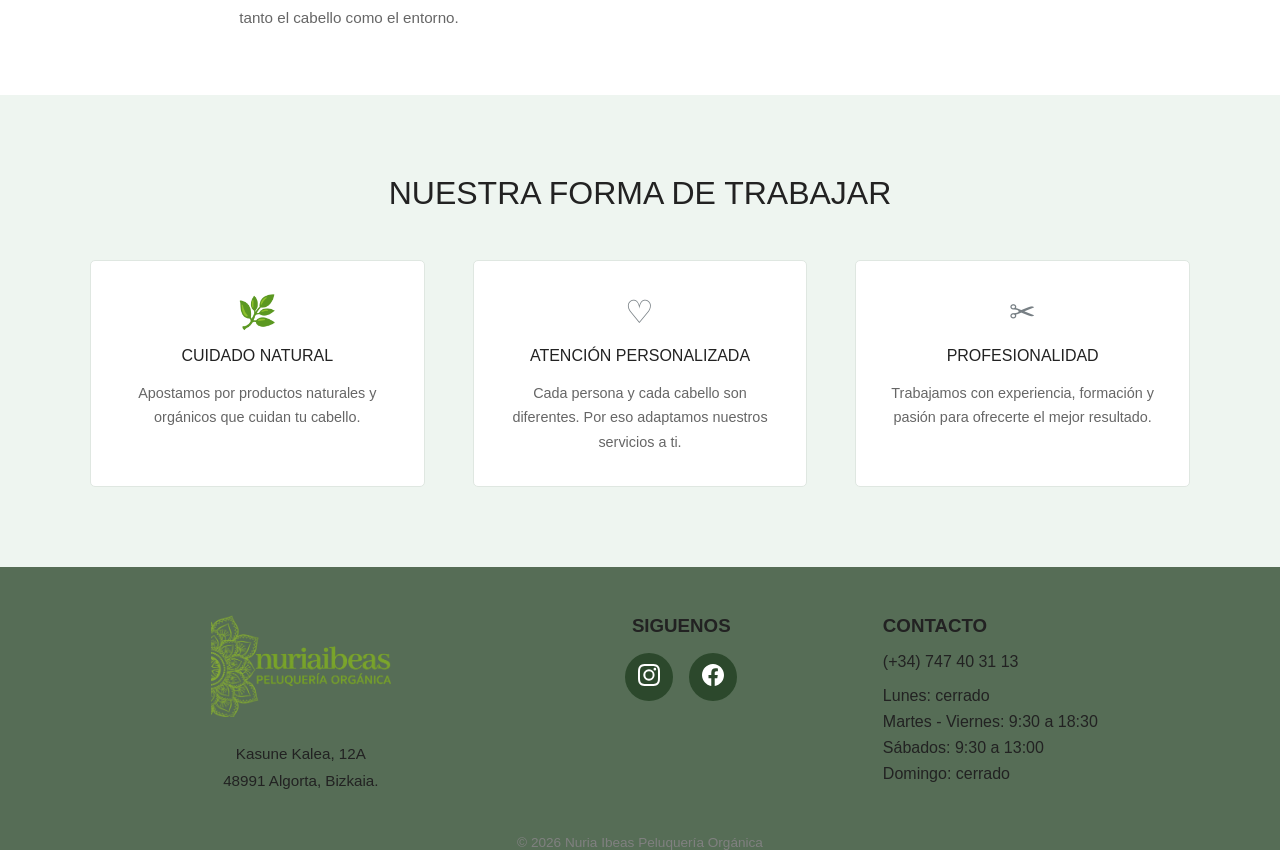
<file: equipo.html>
<!DOCTYPE html>
<html lang="es">
    <head>
        <meta charset="UTF-8">
        <meta name="viewport" content="width=device-width, initial-scale=1.0">
        <title>Nuria Ibeas Peluqueria Organica</title>
        <link rel="stylesheet" href="./css/equipo.css">
        <link rel="stylesheet" href="./css/principal.css">
        <link rel="apple-touch-icon" sizes="180x180" href="favicon_io/apple-touch-icon.png">
        <link rel="icon" type="image/png" sizes="32x32" href="favicon_io/favicon-32x32.png">
        <link rel="icon" type="image/png" sizes="16x16" href="favicon_io/favicon-16x16.png">
        <link rel="manifest" href="favicon_io/site.webmanifest">
    </head>
    <body>
        <header id="header">
            <div id="logoAndNav">
                <nav class="navbar">
                    <div class="navbar__logo">
                        <a href="index.html"><img src="./images/logo1.png" alt="logo" class="icon"></a>
                    </div>
                    
                    <input type="checkbox" id="menu-toggle" class="menu-toggle">
                    <label for="menu-toggle" class="menu-icon">☰</label>

                    <ul class="navbar_links">
                        <li><a href="index.html">Inicio</a></li>
                        <li class="has-dropdown">
                            
                            <input type="checkbox" id="servicios-toggle" class="dropdown-toggle">
                            <label for="servicios-toggle" class="dropdown-label">Servicios ▾</label>
                            <label for="menu-toggle" class="menu-overlay"></label>

                            <ul class="dropdown">
                                <li><a href="cortes.html">Cortes</a></li>
                                <li><a href="color.html">Color</a></li>
                                <li><a href="peinado.html">Peinados</a></li>
                                <li><a href="tratamientos.html">Tratamientos</a></li>
                                <li><a href="manicura.html">Manicura</a></li>
                                <li><a href="pedicura.html">Pedicura</a></li>
                            </ul>
                        </li>
                        <li><a href="equipo.html">Equipo</a></li>
                        <li><a href="contacto.html">Contacto</a></li>
                    </ul>
                </nav>
            </div>
        </header>
        <main>  

            <div class="main-image-background">
                <img src="./images/nuriajudith2.jpeg" alt="imagen de fondo" class="main-image">
            </div>

            <div class="team-header">
                <h1>NUESTRO EQUIPO</h1>
                <p>
                    Conoce a las personas que forman parte de
                    Nuria Ibeas Peluquería Orgánica.
                </p>
                <p>
                    Un equipo comprometido con el cuidado del cabello,
                    la belleza natural y el bienestar de cada cliente.
                </p>
            </div>
        
            <div class="team-container">
            
                <div class="team-member">
                    <div class="team-member-image">
                        <img src="./images/nuria1.jpeg"
                             alt="Nuria Ibeas">
                    </div>
                    <div class="team-member-info">
                        <h2>Nuria Ibeas</h2>
                        <h3>Fundadora y peluquera</h3>
                        <p>
                            Apasionada por la peluquería y el cuidado
                            natural del cabello. Su filosofía se basa
                            en ofrecer un servicio personalizado,
                            respetando tanto el cabello como el entorno.
                        </p>
                    </div>
                </div>
            
                <div class="team-member">
                    <div class="team-member-image">
                        <img src="./images/judith3.jpeg"
                             alt="Peluquera de Nuria Ibeas">
                    </div>
                    <div class="team-member-info">
                        <h2>Judith Castaños</h2>
                        <h3>Peluquera</h3>
                        <p>
                            Profesional dedicada al cuidado del cabello
                            y a ofrecer una experiencia cercana y
                            personalizada a cada cliente.
                        </p>
                    </div>
                </div>
            </div>
        
            <div class="team-philosophy">
                <h2>NUESTRA FORMA DE TRABAJAR</h2>
                <div class="philosophy-container">
                    <div class="philosophy-item">
                        <div class="philosophy-icon">
                            🌿
                        </div>
                        <h3>CUIDADO NATURAL</h3>
                        <p>
                            Apostamos por productos naturales y
                            orgánicos que cuidan tu cabello.
                        </p>
                    </div>
                
                    <div class="philosophy-item">
                        <div class="philosophy-icon">
                            ♡
                        </div>
                        <h3>ATENCIÓN PERSONALIZADA</h3>
                        <p>
                            Cada persona y cada cabello son diferentes.
                            Por eso adaptamos nuestros servicios a ti.
                        </p>
                    </div>
                
                    <div class="philosophy-item">
                        <div class="philosophy-icon">
                            ✂
                        </div>
                        <h3>PROFESIONALIDAD</h3>
                        <p>
                            Trabajamos con experiencia, formación y
                            pasión para ofrecerte el mejor resultado.
                        </p>
                    </div>
                </div>
            </div>
        </main>

        <footer>
            <div class="footer-content">          
                <div class="footer-brand">

                    <img src="images/logo1.png" alt="logo">
                    <p>Kasune Kalea, 12A <br>
                        48991 Algorta, Bizkaia.</p>

                </div>
                
                <div class="footer-social-section">
                    <h3>SIGUENOS</h3>
                    
                    <div class="footer-social">
                        <ul>
                            <li class="instagram">
                                <a href="https://www.instagram.com/nuriaibeas_peluqueria_organica/?hl=es" 
                                   target="_blank"
                                   aria-label="instagram">
                                   <img src="./images/instagram.svg" alt="instagram">
                                </a>
                            </li>
                            <li class="facebook">
                                <a href="https://www.facebook.com/peluqueriaorganicanuriaibeas/?locale=es_ES" 
                                   target="_blank"
                                   aria-label="facebook">
                                   <img src="./images/facebook.svg" alt="facebook">
                                </a>
                            </li>
                        </ul>
                    </div>
                </div>
                <div class="footer-info">
                    <h3>CONTACTO</h3>

                    <p class="footer-tel">(+34) 747 40 31 13</p>

                    <p>Lunes: cerrado</p>
                    <p>Martes - Viernes: 9:30 a 18:30</p>
                    <p>Sábados: 9:30 a 13:00</p>
                    <p>Domingo: cerrado</p>
                    
                </div>            
            </div>
            
            <div class="footer-bottom">
                <p>© 2026 Nuria Ibeas Peluquería Orgánica</p>
            </div>
        </footer>
    </body>
</html>
</file>
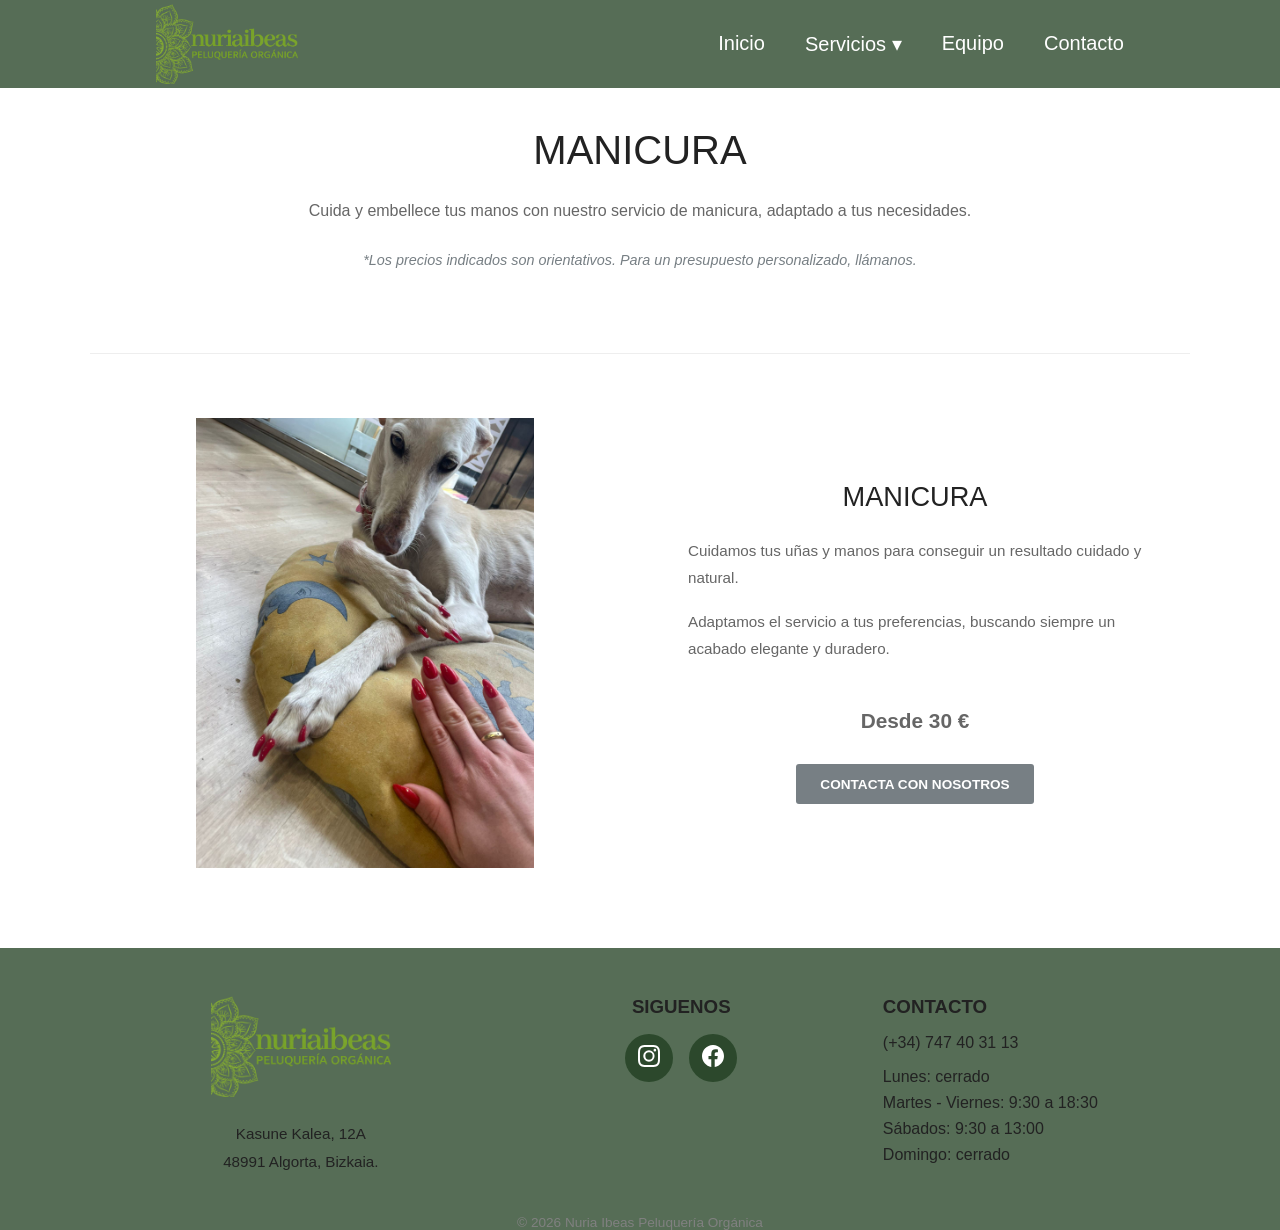
<file: manicura.html>
<!DOCTYPE html>
<html lang="es">
    <head>
        <meta charset="UTF-8">
        <meta name="viewport" content="width=device-width, initial-scale=1.0">
        <title>Nuria Ibeas Peluqueria Organica</title>
        <link rel="stylesheet" href="./css/cortes.css">
        <link rel="stylesheet" href="./css/principal.css">
        <link rel="apple-touch-icon" sizes="180x180" href="favicon_io/apple-touch-icon.png">
        <link rel="icon" type="image/png" sizes="32x32" href="favicon_io/favicon-32x32.png">
        <link rel="icon" type="image/png" sizes="16x16" href="favicon_io/favicon-16x16.png">
        <link rel="manifest" href="favicon_io/site.webmanifest">
    </head>
    <body>
        <header id="header">
            <div id="logoAndNav">
                <nav class="navbar">
                    <div class="navbar__logo">
                        <a href="index.html"><img src="./images/logo1.png" alt="logo" class="icon"></a>
                    </div>
                    
                    <input type="checkbox" id="menu-toggle" class="menu-toggle">
                    <label for="menu-toggle" class="menu-icon">☰</label>

                    <ul class="navbar_links">
                        <li><a href="index.html">Inicio</a></li>
                        <li class="has-dropdown">
                            
                            <input type="checkbox" id="servicios-toggle" class="dropdown-toggle">
                            <label for="servicios-toggle" class="dropdown-label">Servicios ▾</label>
                            <label for="menu-toggle" class="menu-overlay"></label>
                            
                            <ul class="dropdown">
                                <li><a href="cortes.html">Cortes</a></li>
                                <li><a href="color.html">Color</a></li>
                                <li><a href="peinado.html">Peinados</a></li>
                                <li><a href="tratamientos.html">Tratamientos</a></li>
                                <li><a href="manicura.html">Manicura</a></li>
                                <li><a href="pedicura.html">Pedicura</a></li>
                            </ul>
                        </li>
                        <li><a href="equipo.html">Equipo</a></li>
                        <li><a href="contacto.html">Contacto</a></li>
                    </ul>
                </nav>
            </div>
        </header>
        <main>

            <div class="cuts-header">
                <h1>MANICURA</h1>
                <p>
                    Cuida y embellece tus manos con nuestro servicio
                    de manicura, adaptado a tus necesidades.
                </p>
                <p class="price-notice">
                    *Los precios indicados son orientativos.
                    Para un presupuesto personalizado, llámanos.
                </p>
            </div>
        
            <div class="cut-block">
                <div class="cut-image">
                    <img src="./images/manicuraLola.jpeg"
                         alt="Servicio de manicura">
                </div>
                <div class="cut-info">
                    <h2>MANICURA</h2>
                    <p>
                        Cuidamos tus uñas y manos para conseguir
                        un resultado cuidado y natural.
                    </p>
                    <p>
                        Adaptamos el servicio a tus preferencias,
                        buscando siempre un acabado elegante y duradero.
                    </p>
                    <p class="cut-price">
                        Desde 30 €
                    </p>
                    <a href="contacto.html" class="contact-button">
                        CONTACTA CON NOSOTROS
                    </a>
                </div>
            </div>
        </main>

        <footer>
            <div class="footer-content">          
                <div class="footer-brand">

                    <img src="images/logo1.png" alt="logo">
                    <p>Kasune Kalea, 12A <br>
                        48991 Algorta, Bizkaia.</p>

                </div>
                
                <div class="footer-social-section">
                    <h3>SIGUENOS</h3>
                    
                    <div class="footer-social">
                        <ul>
                            <li class="instagram">
                                <a href="https://www.instagram.com/nuriaibeas_peluqueria_organica/?hl=es" 
                                   target="_blank"
                                   aria-label="instagram">
                                   <img src="./images/instagram.svg" alt="instagram">
                                </a>
                            </li>
                            <li class="facebook">
                                <a href="https://www.facebook.com/peluqueriaorganicanuriaibeas/?locale=es_ES" 
                                   target="_blank"
                                   aria-label="facebook">
                                   <img src="./images/facebook.svg" alt="facebook">
                                </a>
                            </li>
                        </ul>
                    </div>
                </div>
                <div class="footer-info">
                    <h3>CONTACTO</h3>

                    <p class="footer-tel">(+34) 747 40 31 13</p>

                    <p>Lunes: cerrado</p>
                    <p>Martes - Viernes: 9:30 a 18:30</p>
                    <p>Sábados: 9:30 a 13:00</p>
                    <p>Domingo: cerrado</p>
                    
                </div>            
            </div>
            
            <div class="footer-bottom">
                <p>© 2026 Nuria Ibeas Peluquería Orgánica</p>
            </div>
        </footer>
    </body>
</html>
</file>
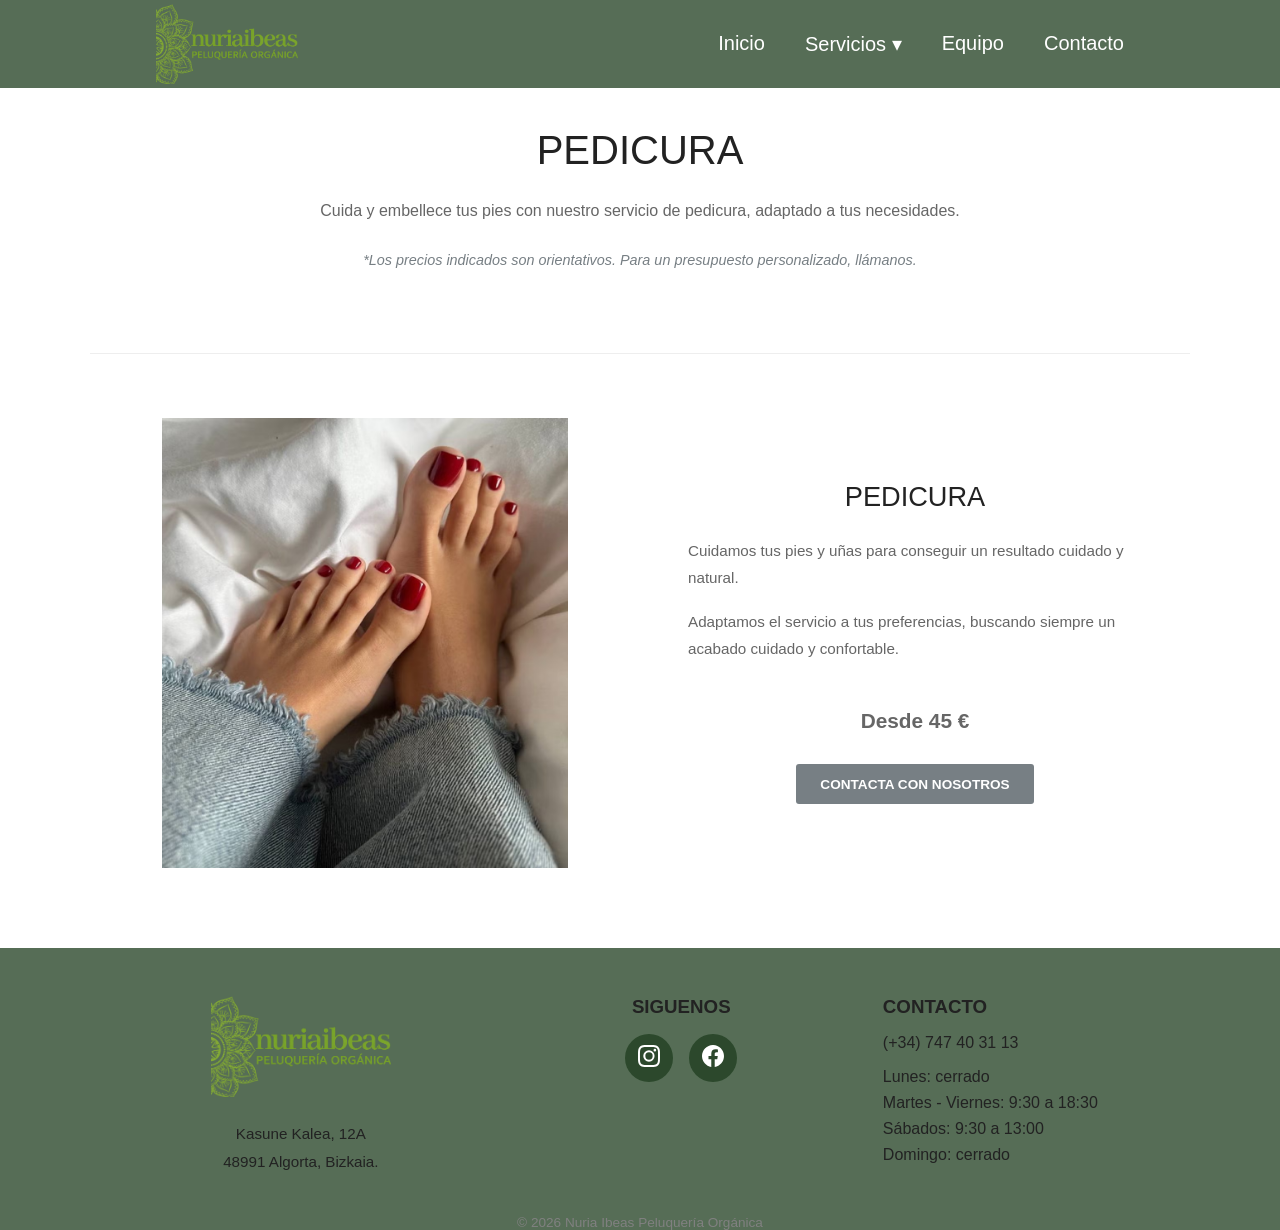
<file: pedicura.html>
<!DOCTYPE html>
<html lang="es">
    <head>
        <meta charset="UTF-8">
        <meta name="viewport" content="width=device-width, initial-scale=1.0">
        <title>Nuria Ibeas Peluqueria Organica</title>
        <link rel="stylesheet" href="./css/cortes.css">
        <link rel="stylesheet" href="./css/principal.css">
        <link rel="apple-touch-icon" sizes="180x180" href="favicon_io/apple-touch-icon.png">
        <link rel="icon" type="image/png" sizes="32x32" href="favicon_io/favicon-32x32.png">
        <link rel="icon" type="image/png" sizes="16x16" href="favicon_io/favicon-16x16.png">
        <link rel="manifest" href="favicon_io/site.webmanifest">
    </head>
    <body>
        <header id="header">
            <div id="logoAndNav">
                <nav class="navbar">
                    <div class="navbar__logo">
                        <a href="index.html"><img src="./images/logo1.png" alt="logo" class="icon"></a>
                    </div>
                    
                    <input type="checkbox" id="menu-toggle" class="menu-toggle">
                    <label for="menu-toggle" class="menu-icon">☰</label>

                    <ul class="navbar_links">
                        <li><a href="index.html">Inicio</a></li>
                        <li class="has-dropdown">
                            
                            <input type="checkbox" id="servicios-toggle" class="dropdown-toggle">
                            <label for="servicios-toggle" class="dropdown-label">Servicios ▾</label>
                            <label for="menu-toggle" class="menu-overlay"></label>
                            
                            <ul class="dropdown">
                                <li><a href="cortes.html">Cortes</a></li>
                                <li><a href="color.html">Color</a></li>
                                <li><a href="peinado.html">Peinados</a></li>
                                <li><a href="tratamientos.html">Tratamientos</a></li>
                                <li><a href="manicura.html">Manicura</a></li>
                                <li><a href="pedicura.html">Pedicura</a></li>
                            </ul>
                        </li>
                        <li><a href="equipo.html">Equipo</a></li>
                        <li><a href="contacto.html">Contacto</a></li>
                    </ul>
                </nav>
            </div>
        </header>
        <main>

            <div class="cuts-header">
                <h1>PEDICURA</h1>
                <p>
                    Cuida y embellece tus pies con nuestro servicio
                    de pedicura, adaptado a tus necesidades.
                </p>
                <p class="price-notice">
                    *Los precios indicados son orientativos.
                    Para un presupuesto personalizado, llámanos.
                </p>
            </div>
        
            <div class="cut-block">
                <div class="cut-image">
                    <img src="./images/pedicuraprev.avif"
                         alt="Servicio de pedicura">
                </div>
                <div class="cut-info">
                    <h2>PEDICURA</h2>
                    <p>
                        Cuidamos tus pies y uñas para conseguir
                        un resultado cuidado y natural.
                    </p>
                    <p>
                        Adaptamos el servicio a tus preferencias,
                        buscando siempre un acabado cuidado y confortable.
                    </p>
                    <p class="cut-price">
                        Desde 45 €
                    </p>
                    <a href="contacto.html" class="contact-button">
                        CONTACTA CON NOSOTROS
                    </a>
                </div>
            </div>
        </main>

        <footer>
            <div class="footer-content">          
                <div class="footer-brand">

                    <img src="images/logo1.png" alt="logo">
                    <p>Kasune Kalea, 12A <br>
                        48991 Algorta, Bizkaia.</p>

                </div>
                
                <div class="footer-social-section">
                    <h3>SIGUENOS</h3>
                    
                    <div class="footer-social">
                        <ul>
                            <li class="instagram">
                                <a href="https://www.instagram.com/nuriaibeas_peluqueria_organica/?hl=es" 
                                   target="_blank"
                                   aria-label="instagram">
                                   <img src="./images/instagram.svg" alt="instagram">
                                </a>
                            </li>
                            <li class="facebook">
                                <a href="https://www.facebook.com/peluqueriaorganicanuriaibeas/?locale=es_ES" 
                                   target="_blank"
                                   aria-label="facebook">
                                   <img src="./images/facebook.svg" alt="facebook">
                                </a>
                            </li>
                        </ul>
                    </div>
                </div>
                <div class="footer-info">
                    <h3>CONTACTO</h3>

                    <p class="footer-tel">(+34) 747 40 31 13</p>

                    <p>Lunes: cerrado</p>
                    <p>Martes - Viernes: 9:30 a 18:30</p>
                    <p>Sábados: 9:30 a 13:00</p>
                    <p>Domingo: cerrado</p>
                    
                </div>            
            </div>
            
            <div class="footer-bottom">
                <p>© 2026 Nuria Ibeas Peluquería Orgánica</p>
            </div>
        </footer>
    </body>
</html>
</file>
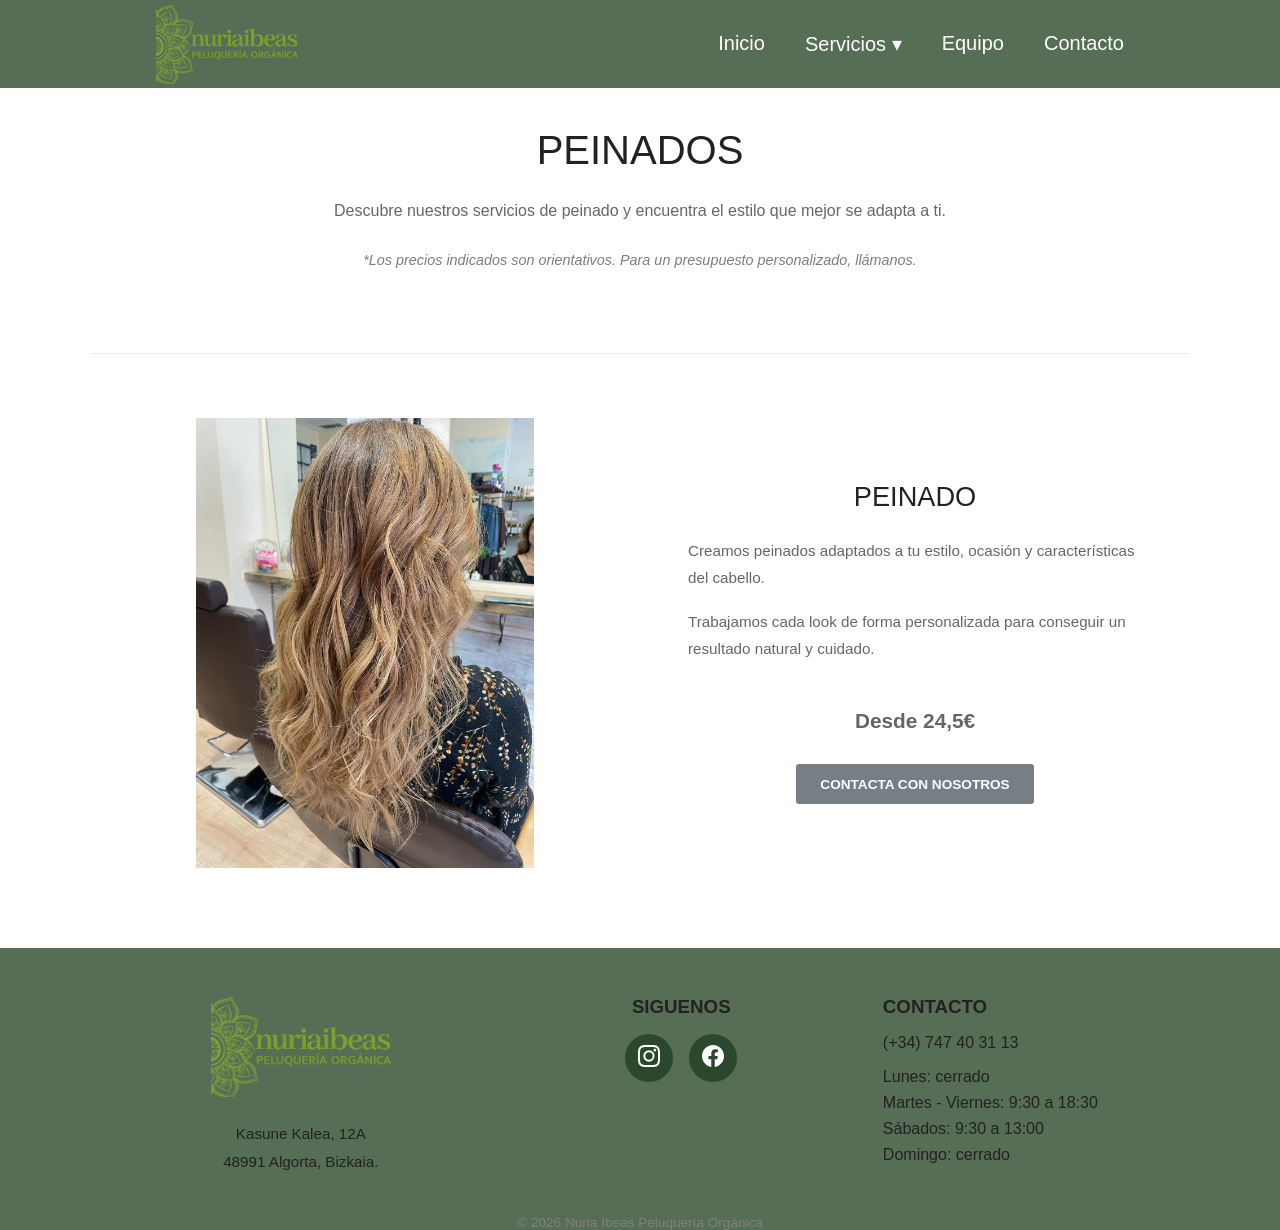
<file: peinado.html>
<!DOCTYPE html>
<html lang="es">
    <head>
        <meta charset="UTF-8">
        <meta name="viewport" content="width=device-width, initial-scale=1.0">
        <title>Nuria Ibeas Peluqueria Organica</title>
        <link rel="stylesheet" href="./css/cortes.css">
        <link rel="stylesheet" href="./css/principal.css">
        <link rel="apple-touch-icon" sizes="180x180" href="favicon_io/apple-touch-icon.png">
        <link rel="icon" type="image/png" sizes="32x32" href="favicon_io/favicon-32x32.png">
        <link rel="icon" type="image/png" sizes="16x16" href="favicon_io/favicon-16x16.png">
        <link rel="manifest" href="favicon_io/site.webmanifest">
    </head>
    <body>
        <header id="header">
            <div id="logoAndNav">
                <nav class="navbar">
                    <div class="navbar__logo">
                        <a href="index.html"><img src="./images/logo1.png" alt="logo" class="icon"></a>
                    </div>
                    
                    <input type="checkbox" id="menu-toggle" class="menu-toggle">
                    <label for="menu-toggle" class="menu-icon">☰</label>

                    <ul class="navbar_links">
                        <li><a href="index.html">Inicio</a></li>
                        <li class="has-dropdown">
                            
                            <input type="checkbox" id="servicios-toggle" class="dropdown-toggle">
                            <label for="servicios-toggle" class="dropdown-label">Servicios ▾</label>
                            <label for="menu-toggle" class="menu-overlay"></label>
                            
                            <ul class="dropdown">
                                <li><a href="cortes.html">Cortes</a></li>
                                <li><a href="color.html">Color</a></li>
                                <li><a href="peinado.html">Peinados</a></li>
                                <li><a href="tratamientos.html">Tratamientos</a></li>
                                <li><a href="manicura.html">Manicura</a></li>
                                <li><a href="pedicura.html">Pedicura</a></li>
                            </ul>
                        </li>
                        <li><a href="equipo.html">Equipo</a></li>
                        <li><a href="contacto.html">Contacto</a></li>
                    </ul>
                </nav>
            </div>
        </header>
        <main>

            <div class="cuts-header">
                <h1>PEINADOS</h1>
                <p>
                    Descubre nuestros servicios de peinado y encuentra
                    el estilo que mejor se adapta a ti.
                </p>
                <p class="price-notice">
                    *Los precios indicados son orientativos.
                    Para un presupuesto personalizado, llámanos.
                </p>
            </div>
        
            <div class="cut-block">
                <div class="cut-image">
                    <img src="./images/peinado1.jpeg"
                         alt="Peinado">
                </div>
                <div class="cut-info">
                    <h2>PEINADO</h2>
                    <p>
                        Creamos peinados adaptados a tu estilo,
                        ocasión y características del cabello.
                    </p>
                    <p>
                        Trabajamos cada look de forma personalizada
                        para conseguir un resultado natural y cuidado.
                    </p>
                    <p class="cut-price">
                        Desde 24,5€
                    </p>
                    <a href="contacto.html" class="contact-button">
                        CONTACTA CON NOSOTROS
                    </a>
                </div>
            </div>
        </main>

        <footer>
            <div class="footer-content">          
                <div class="footer-brand">

                    <img src="images/logo1.png" alt="logo">
                    <p>Kasune Kalea, 12A <br>
                        48991 Algorta, Bizkaia.</p>

                </div>
                
                <div class="footer-social-section">
                    <h3>SIGUENOS</h3>
                    
                    <div class="footer-social">
                        <ul>
                            <li class="instagram">
                                <a href="https://www.instagram.com/nuriaibeas_peluqueria_organica/?hl=es" 
                                   target="_blank"
                                   aria-label="instagram">
                                   <img src="./images/instagram.svg" alt="instagram">
                                </a>
                            </li>
                            <li class="facebook">
                                <a href="https://www.facebook.com/peluqueriaorganicanuriaibeas/?locale=es_ES" 
                                   target="_blank"
                                   aria-label="facebook">
                                   <img src="./images/facebook.svg" alt="facebook">
                                </a>
                            </li>
                        </ul>
                    </div>
                </div>
                <div class="footer-info">
                    <h3>CONTACTO</h3>

                    <p class="footer-tel">(+34) 747 40 31 13</p>

                    <p>Lunes: cerrado</p>
                    <p>Martes - Viernes: 9:30 a 18:30</p>
                    <p>Sábados: 9:30 a 13:00</p>
                    <p>Domingo: cerrado</p>
                    
                </div>            
            </div>
            
            <div class="footer-bottom">
                <p>© 2026 Nuria Ibeas Peluquería Orgánica</p>
            </div>
        </footer>
    </body>
</html>
</file>
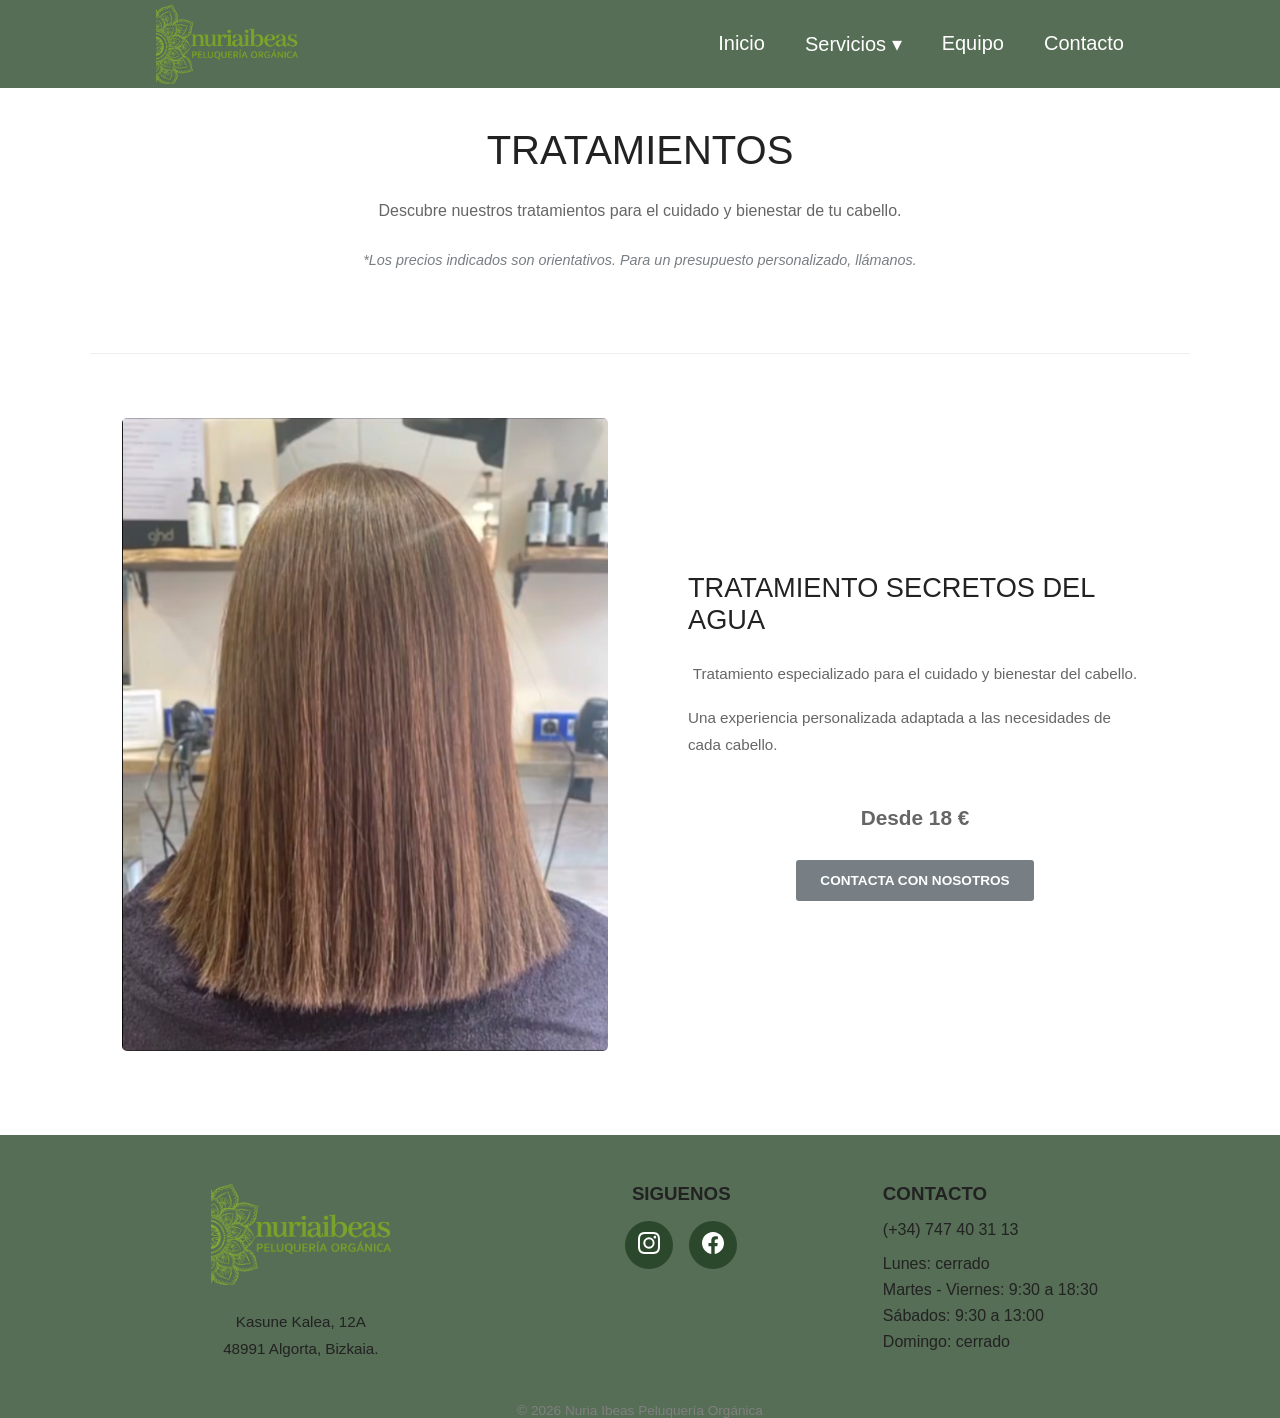
<file: tratamientos.html>
<!DOCTYPE html>
<html lang="es">
    <head>
        <meta charset="UTF-8">
        <meta name="viewport" content="width=device-width, initial-scale=1.0">
        <title>Nuria Ibeas Peluqueria Organica</title>
        <link rel="stylesheet" href="./css/cortes.css">
        <link rel="stylesheet" href="./css/principal.css">
        <link rel="apple-touch-icon" sizes="180x180" href="favicon_io/apple-touch-icon.png">
        <link rel="icon" type="image/png" sizes="32x32" href="favicon_io/favicon-32x32.png">
        <link rel="icon" type="image/png" sizes="16x16" href="favicon_io/favicon-16x16.png">
        <link rel="manifest" href="favicon_io/site.webmanifest">
    </head>
    <body>
        <header id="header">
            <div id="logoAndNav">
                <nav class="navbar">
                    <div class="navbar__logo">
                        <a href="index.html"><img src="./images/logo1.png" alt="logo" class="icon"></a>
                    </div>
                    
                    <input type="checkbox" id="menu-toggle" class="menu-toggle">
                    <label for="menu-toggle" class="menu-icon">☰</label>

                    <ul class="navbar_links">
                        <li><a href="index.html">Inicio</a></li>
                        <li class="has-dropdown">
                            
                            <input type="checkbox" id="servicios-toggle" class="dropdown-toggle">
                            <label for="servicios-toggle" class="dropdown-label">Servicios ▾</label>
                            <label for="menu-toggle" class="menu-overlay"></label>
                            
                            <ul class="dropdown">
                                <li><a href="cortes.html">Cortes</a></li>
                                <li><a href="color.html">Color</a></li>
                                <li><a href="peinado.html">Peinados</a></li>
                                <li><a href="tratamientos.html">Tratamientos</a></li>
                                <li><a href="manicura.html">Manicura</a></li>
                                <li><a href="pedicura.html">Pedicura</a></li>
                            </ul>
                        </li>
                        <li><a href="equipo.html">Equipo</a></li>
                        <li><a href="contacto.html">Contacto</a></li>
                    </ul>
                </nav>
            </div>
        </header>
        <main>

            <div class="cuts-header">
                <h1>TRATAMIENTOS</h1>
                <p>
                    Descubre nuestros tratamientos para el cuidado
                    y bienestar de tu cabello.
                </p>
                <p class="price-notice">
                    *Los precios indicados son orientativos.
                    Para un presupuesto personalizado, llámanos.
                </p>
            </div>
        
            <div class="cut-block">
                <div class="tratamientos-video">
                    <video autoplay muted loop playsinline poster="images/tratamientos2.png">
                        <source src="videos/tratamientos.mp4" type="video/mp4">
                    </video>
                </div>
                <div class="cut-info">
                    <h2>TRATAMIENTO SECRETOS DEL AGUA</h2>
                    <p>
                        Tratamiento especializado para el cuidado
                        y bienestar del cabello.
                    </p>
                    <p>
                        Una experiencia personalizada adaptada a las
                        necesidades de cada cabello.
                    </p>
                    <p class="cut-price">
                        Desde 18 €
                    </p>
                    <a href="contacto.html" class="contact-button">
                        CONTACTA CON NOSOTROS
                    </a>
                </div>
            </div>
        </main>

        <footer>
            <div class="footer-content">          
                <div class="footer-brand">

                    <img src="images/logo1.png" alt="logo">
                    <p>Kasune Kalea, 12A <br>
                        48991 Algorta, Bizkaia.</p>

                </div>
                
                <div class="footer-social-section">
                    <h3>SIGUENOS</h3>
                    
                    <div class="footer-social">
                        <ul>
                            <li class="instagram">
                                <a href="https://www.instagram.com/nuriaibeas_peluqueria_organica/?hl=es" 
                                   target="_blank"
                                   aria-label="instagram">
                                   <img src="./images/instagram.svg" alt="instagram">
                                </a>
                            </li>
                            <li class="facebook">
                                <a href="https://www.facebook.com/peluqueriaorganicanuriaibeas/?locale=es_ES" 
                                   target="_blank"
                                   aria-label="facebook">
                                   <img src="./images/facebook.svg" alt="facebook">
                                </a>
                            </li>
                        </ul>
                    </div>
                </div>
                <div class="footer-info">
                    <h3>CONTACTO</h3>

                    <p class="footer-tel">(+34) 747 40 31 13</p>

                    <p>Lunes: cerrado</p>
                    <p>Martes - Viernes: 9:30 a 18:30</p>
                    <p>Sábados: 9:30 a 13:00</p>
                    <p>Domingo: cerrado</p>
                    
                </div>            
            </div>
            
            <div class="footer-bottom">
                <p>© 2026 Nuria Ibeas Peluquería Orgánica</p>
            </div>
        </footer>
    </body>
</html>
</file>
<file: css/principal.css>
* {
    margin: 0;
    padding: 0;
    box-sizing: border-box;
    font-family: 'Arial', sans-serif;
}

.icon {
    height: 100%;
}

#header {
    position: fixed;
    top: 0;
    left: 0;
    width: 100%;
    z-index: 10;
    background-color: rgba(30, 60, 30, 0.75);
}

#logoAndNav {
    max-width: 1000px; 
    margin: 0 auto;
    padding: 0 1rem;
}

.navbar {
    display: flex;
    justify-content: space-between;
    align-items: center;
    height: 5.5rem;
    position: relative; 
}

.navbar__logo {
    height: 5rem;
    width: auto;
    display: block;
}

.navbar_links {
    display: flex;
    gap: 2.5rem;       
    list-style: none;
}

.navbar_links a {
    text-decoration: none;
    color: white;
    font-size: 1.25rem;
}

.has-dropdown {
    position: relative;
}

.dropdown {
    display: none;
    position: absolute;
    top: 100%;
    left: 0;
    min-width: 200px;

    background-color: rgba(30, 60, 30, 0.7);
    border-radius: 4px;
    box-shadow: 0 8px 20px rgba(0, 0, 0, 0.15);
    padding: 0.5rem 0;
    list-style: none;
    z-index: 20;
}

.has-dropdown:hover .dropdown {
    display: block;
}

.dropdown li a {
    display: block;
    padding: 0.7rem 1.5rem;
    color: white;
    font-size: 1rem;
    white-space: nowrap;
}

.dropdown-label {
    color: white;
    font-size: 1.25rem;
    cursor: pointer;
}

.has-dropdown:hover .dropdown {
    display: block;
}

.dropdown li a:hover {
    background-color: #f2f2f2;
    color: #4a7c4e;
}

.dropdown-toggle {
    display: none;
}

.menu-toggle {
    display: none;
}

.menu-icon {
    display: none;
    font-size: 1.8rem;
    color: white;
    cursor: pointer;
}


body {
    margin: 0;
}

main {
    display: block;
}

footer {
    background-color: rgba(30, 60, 30, 0.75);
    color: #222222;
}

.footer-content {
    max-width: 1100px;
    margin: 0 auto;
    padding: 3rem 2rem 2.5rem;

    display: grid;
    grid-template-columns: 1.3fr 1fr 1fr;

    align-items: start;
    gap: 4rem;
}

.footer-brand {
    text-align: center;
}

.footer-brand img {
    width: 180px;
    height: auto;
    margin-bottom: 1.2rem;
}

.footer-brand p {
    color: #222222;
    font-size: 0.95rem;
    line-height: 1.8;
}

.footer-social-section {
    text-align: center;
}

.footer-social-section h3 {
    padding-bottom: 1rem;
}


.footer-social ul {
    display: flex;
    justify-content: center;
    gap: 1rem;

    list-style: none;
    padding: 0;
    margin: 0;
}

.instagram,
.facebook {
    width: 48px;
    height: 48px;

    border-radius: 50%;

    display: flex;
    justify-content: center;
    align-items: center;

    background-color: rgba(30, 60, 30, 0.75);

    transition: 0.2s;
}


.instagram img,
.facebook img {
    width: 22px;
    height: 22px;
    filter: invert(1);
}

.instagram:hover {
    background-color: rgb(225, 48, 108);
}


.facebook:hover {
    background-color: rgb(24, 119, 242);
}


.footer-contact {
    text-align: center;
}

.footer-contact p {
    color: #222222;
    font-size: 0.95rem;
    line-height: 1.8;
    margin-bottom: 1.2rem;
}

.footer-contact .footer-tel {
    margin-bottom: 1.5rem;
}

.footer-info h3 {
    padding-bottom: 1rem;
}

.footer-info p {
    padding-bottom: 0.5rem;
}

.footer-tel {
    padding-bottom: 1rem !important; 
}

.footer-bottom {
    text-align: center;
}

.footer-bottom p {
    color: gray;
    font-size: 0.85rem;
}


@media (max-width: 768px) {

        .menu-icon {
        display: block;
    }

    .navbar_links {
        display: none;
        flex-direction: column;
        position: absolute;
        top: 100%;
        right: 0;
        width: 220px;
        background-color: rgb(30, 60, 30);
        padding: 1rem 0;
        gap: 0;
    }

    .menu-toggle:checked ~ .navbar_links {
        display: flex;
    }

    .navbar_links li {
        width: 100%;
    }

    .navbar_links a {
        display: block;
        padding: 0.8rem 1.5rem;
    }

    .dropdown-label {
        display: block;
        padding: 0.8rem 1.5rem;
        color: white;
        cursor: pointer;
    }

    .dropdown {
        position: static;
        display: none;
        box-shadow: none;
        width: 100%;
        background-color: rgba(255, 255, 255, 0.08);
    }

    .dropdown-toggle:checked ~ .dropdown {
        display: block;
    }

    .menu-toggle:checked ~ .menu-overlay {
        display: block;
        position: fixed;
        top: 0;
        left: 0;
        width: 100%;
        height: 100%;
        z-index: 5;
    }

    .footer-content {
        grid-template-columns: 1fr;
        gap: 2.5rem;
        padding: 3rem 1.5rem 2rem;
        text-align: center;
    }

    .footer-brand,
    .footer-social-section,
    .footer-contact,
    .footer-info {
        text-align: center;
    }
}
</file>
<file: css/index.css>
.background-images {
    margin: 0;
    padding: 0;
    height: 100vh;
    position: relative;
    overflow: hidden;
    display: flex;
    justify-content: center;
    align-items: center;
}

.main-image {
    position: absolute;
    top: 0;
    left: 0;
    z-index: -1;
    object-fit: cover;
    width: 100%;
    height: 100%;
    filter: brightness(0.5);
}

.main-content {
    display: flex;
    flex-direction: column;
    align-items: center;
    gap: 1rem;
    max-width: 900px;
    padding: 0 1rem;
    text-align: center;
}
.main-title {
    color: white;
    font-size: 3rem;
}

.main-subtitle {
    color: white;
    font-size: 1.2rem;
}


/* INFO */
.presentation {
    display: grid;
    grid-template-columns: 1fr 1fr;
    gap: 4rem;
    align-items: center;
    max-width: 1200px;
    margin: 0 auto;
    padding: 5rem 2rem;
}

.presentation-image img {
    width: 100%;
    height: auto;
    border-radius: 4px;
    display: block;
}

.presentation-text h2 {
    font-family: 'Playfair Display', serif;
    font-size: 2.5rem;
    color: #222;
    margin-bottom: 1.5rem;
}

.presentation-subtitle {
    font-weight: 700;
    letter-spacing: 0.03em;
    line-height: 1.7;
    color: #333;
    margin-bottom: 1.5rem;
}

.presentation-text p {
    line-height: 1.8;
    color: #555;
    margin-bottom: 1.2rem;
}

@media (max-width: 768px) {
    .presentation {
        grid-template-columns: 1fr;
        gap: 2rem;
        padding: 3rem 1.5rem;
    }
}

/* SERVICES */

#services-background {
    background-color: #d8f3e5;
}

#services {
    padding: 4rem 2rem;
    max-width: 1200px;
    margin: 0 auto;
    background-color: #d8f3e5;
}

#services h2, #productos h2 {
    font-size: 2.5rem;
    margin-bottom: 0.5rem;
}

.services-subtitle {
    font-size: 0.9rem;
    color: #777;
    font-style: italic;
    margin-bottom: 2.5rem;
}
#services h3 {
    text-align: center;
    padding: 1rem 1rem 0.3rem 1rem;
    margin-bottom: 0;
}

.services-grid {
    display: grid;
    grid-template-columns: repeat(auto-fit, minmax(300px, 1fr));
    gap: 2rem;
}

.services-card {
    background-color: white;
    border-radius: 10px;
    overflow: hidden;
    box-shadow: 0 2px 5px rgba(0, 0, 0, 0.1);
    text-align: center;
    display: flex;
    flex-direction: column;
}

.services-card img {
    width: 100%;
    height: 320px;
    object-fit: cover;
}

.price {
    color: #ff6b6b;
    font-weight: bold;
    padding: 0 1rem;
}

.desc {
    padding: .5rem .5rem;
    color: #666;
    flex-grow: 1;
}

.btn-detalles {
    display: inline-block;
    margin: 1rem;
    padding: .5rem 1rem;
    background-color: #333;
    color: white;
    text-decoration: none;
    border-radius: 5px;
    cursor: pointer;
}

.btn-detalles:hover {
    background-color: black;
}

/* PRODUCTOS */

#productos-background {
    background-color: white;
}

#productos {
    padding: 4rem 2rem;
    max-width: 1200px;
    margin: 0 auto;
}

.marca-banner {
    display: grid;
    grid-template-columns: 260px 1fr;
    background-color: rgba(30, 60, 30, 0.75);
    border-radius: 6px;
    overflow: hidden;
    margin-bottom: 3rem;
}

.marca-logo {
    background-color: white;
    display: flex;
    justify-content: center;
    align-items: center;
    padding: 1.5rem;
}

.marca-logo img {
    max-width: 140px;
    width: 100%;
    height: auto;
}

@media (max-width: 768px) {
    .marca-banner {
        grid-template-columns: 1fr;
    }

    .marca-logo img {
        max-width: 180px;
    }
}

.marca-texto {
    display: flex;
    flex-direction: column;
    justify-content: center;
    padding: 1rem 2rem;
}

.marca-texto p {
    color: white;
    text-align: center;
    line-height: 1.5;
    font-size: 0.95rem;    
    margin-bottom: 0.5rem; 
}

.marca-texto p:last-child {
    margin-bottom: 0;
}

.productos-imagenes {
    display: grid;
    grid-template-columns: repeat(auto-fit, minmax(250px, 1fr));
    gap: 3rem;
    align-items: center;
}

.productos-imagenes img {
    width: 100%;
    height: 220px;
    object-fit: cover;
}
</file>
<file: css/cortes.css>
.cuts-header {
    max-width: 900px;
    margin: 0 auto;

    padding: 8rem 2rem 4rem;

    text-align: center;
}

.cuts-header h1 {
    margin-bottom: 1.5rem;

    color: #222222;
    font-size: 2.5rem;
    font-weight: 500;
}

.price-notice {
    margin-top: 1.5rem !important;

    color: #777f84 !important;

    font-size: 0.9rem !important;
    font-style: italic;
}

.cuts-header p {
    max-width: 750px;
    margin: 0 auto 1rem;

    color: #666666;
    font-size: 1rem;
    line-height: 1.7;
}

.cut-block {
    max-width: 1100px;
    margin: 0 auto;

    padding: 2rem 2rem 5rem;

    display: grid;
    grid-template-columns: 1fr 1fr;
    gap: 4rem;

    align-items: center;
}

.cut-image {
    width: 100%;
    height: 450px;

    overflow: hidden;
}

.cut-image img,
.tratamientos-video video {
    width: 100%;
    height: 100%;

    object-fit: contain;

    border-radius: 5px;

    transition: transform 0.3s ease;
}

.tratamientos-video video {
    max-height: 700px ;
}

.cut-image:hover img {
    transform: scale(1.03);
}

.cut-info {
    padding: 1rem;

    display: flex;
    flex-direction: column;
    align-items: center;
}

.cut-info h2 {
    margin-bottom: 1.5rem;

    color: #222222;

    font-size: 1.7rem;
    font-weight: 500;
}

.cut-price {
    margin-top: 1.5rem;

    color: #777f84;

    font-size: 1.3rem !important;
    font-weight: bold;
}


.cut-info p {
    margin-bottom: 1rem;

    color: #666666;

    font-size: 0.95rem;
    line-height: 1.8;
}


.cut-block {
    padding-top: 4rem;

    border-top: 1px solid #eeeeee;
}

.contact-button {
    display: block;

    margin-top: 0.5rem;
    padding: 0.8rem 1.5rem;

    background-color: #777f84;
    color: white;

    text-decoration: none;

    font-size: 0.85rem;
    font-weight: bold;

    border-radius: 3px;

    transition: background-color 0.2s ease;
}

.contact-button:hover {
    background-color: #555e63;
}

@media (max-width: 768px) {

    .cuts-header {
        padding: 7rem 1.5rem 3rem;
    }

    .cuts-header h1 {
        font-size: 2rem;
    }

    .cut-block {
        grid-template-columns: 1fr;

        gap: 2rem;

        padding: 2rem 1.5rem 4rem;
    }

    .cut-image {
        height: 350px;
    }

    .cut-info {
        padding: 0;
    }

    .cut-info h2 {
        font-size: 1.4rem;
    }

}
</file>
<file: css/contacto.css>
.contact-header {
    max-width: 1100px;
    margin: 0 auto;
    padding: 7rem 2rem 3rem;
    text-align: center;
}

.contact-header h1 {
    margin-bottom: 1.5rem;

    font-size: 2.5rem;
    font-weight: 500;
}

.contact-header > p {
    max-width: 1000px;
    margin: 0 auto 2.5rem;

    color: #555555;
    font-size: 1rem;
    line-height: 1.7;
}

.contact-section {
    max-width: 1100px;
    margin: 0 auto;
    padding: 2rem 2rem 5rem;

    display: grid;
    grid-template-columns: 1.1fr 0.9fr;
    gap: 3rem;

    align-items: start;
}

.contact-form-container {
    width: 100%;
}

.form-group {
    margin-bottom: 1.5rem;
}

.form-group label,
fieldset legend {
    display: block;

    margin-bottom: 0.6rem;

    color: #222222;
    font-size: 0.95rem;
    font-weight: bold;
}

.form-group label span {
    color: #e45b5b;
}

.form-group input,
.form-group select,
.form-group textarea {
    width: 100%;
    padding: 0.8rem;

    border: 1px solid #c8c8c8;
    border-radius: 2px;

    background-color: white;

    font-family: Arial, sans-serif;
    font-size: 0.9rem;

    box-sizing: border-box;
}

.form-group input:focus,
.form-group select:focus,
.form-group textarea:focus {
    outline: none;
    border-color: #777f84;
}

.form-group textarea {
    resize: vertical;
}

.name-fields {
    display: grid;
    grid-template-columns: 1fr 1fr;
    gap: 1.2rem;
}

fieldset {
    border: none;
    padding: 0;
    margin: 0 0 1.5rem;
}

fieldset legend {
    margin-bottom: 0.8rem;
}

fieldset label {
    margin-right: 1.5rem;

    color: #333333;
    font-size: 0.9rem;
    font-weight: normal;
}

fieldset input {
    margin-right: 0.4rem;
}

.privacy {
    margin-bottom: 1.5rem;
}

.privacy label {
    color: #333333;
    font-size: 0.9rem;
}

.privacy p {
    margin-top: 0.5rem;

    color: #777777;
    font-size: 0.8rem;
    line-height: 1.5;
}

form button {
    padding: 0.8rem 1.8rem;

    border: none;
    border-radius: 3px;

    background-color: #777f84;
    color: white;

    font-size: 0.85rem;
    font-weight: bold;

    cursor: pointer;
}

form button:hover {
    background-color: #555e63;
}

.contact-info {
    width: 100%;
}

.info-block {
    margin-bottom: 1.5rem;
}

.info-block h2 {
    margin-bottom: 0.4rem;

    color: #222222;
    font-size: 1.1rem;
    font-weight: 500;
}

.info-block p {
    margin-left: 2.5rem;

    color: #333333;
    font-size: 0.9rem;
    line-height: 1.7;
}

.contact-map {
    width: 100%;
    height: 230px;

    margin-bottom: 1.5rem;

    overflow: hidden;
}

.contact-map iframe {
    width: 100%;
    height: 100%;

    border: 0;
}

@media (max-width: 768px) {

    .contact-header {
        padding: 7rem 1.5rem 2rem;
    }

    .contact-header h1 {
        font-size: 2rem;
    }

    .contact-section {
        grid-template-columns: 1fr;
        padding: 2rem 1.5rem 4rem;
    }

    .name-fields {
        grid-template-columns: 1fr;
        gap: 0;
    }

}
</file>
<file: css/equipo.css>
.main-image-background {
    height: 80vh;
    position: relative;
    overflow: hidden;
}

.main-image {
    position: absolute;
    top: 0;
    left: 0;
    object-fit: cover;
    width: 100%;
    height: 100%;
    filter: brightness(0.5);
}

.team-header {
    max-width: 900px;
    margin: 0 auto;
    padding: 5rem 2rem 4rem;
    text-align: center;
}

.team-header h1 {
    margin-bottom: 1.5rem;

    color: #222222;
    font-size: 2.5rem;
    font-weight: 500;
}

.team-header p {
    max-width: 750px;
    margin: 0 auto 0.8rem;

    color: #666666;
    font-size: 1rem;
    line-height: 1.7;
}

.team-container {
    max-width: 1100px;
    margin: 0 auto;
    padding-bottom: 4rem;

    display: grid;
    grid-template-columns: 1fr 1fr;
    gap: 4rem;
}

.team-member {
    text-align: center;
}

.team-member-image {
    width: 100%;
    height: 450px;

    margin-bottom: 1.5rem;

    overflow: hidden;
}

.team-member-image img {
    width: 100%;
    height: 100%;

    object-fit: cover;

    border-radius: 5px;
}

.team-member-info h2 {
    margin-bottom: 0.4rem;

    color: #222222;
    font-size: 1.5rem;
    font-weight: 500;
}

.team-member-info h3 {
    margin-bottom: 1rem;

    color: #777f84;
    font-size: 0.9rem;
    font-weight: 500;
    text-transform: uppercase;
}

.team-member-info p {
    max-width: 450px;
    margin: 0 auto;

    color: #666666;
    font-size: 0.95rem;
    line-height: 1.7;
}

.team-philosophy {
    padding: 5rem 2rem;

    background-color: #eef5f0;

    text-align: center;
}

.team-philosophy > h2 {
    margin-bottom: 3rem;

    color: #222222;
    font-size: 2rem;
    font-weight: 500;
}

.philosophy-container {
    max-width: 1100px;
    margin: 0 auto;

    display: grid;
    grid-template-columns: 1fr 1fr 1fr;
    gap: 3rem;
}

.philosophy-item {
    padding: 2rem 1.5rem;

    background-color: white;

    border: 1px solid #dfe7e1;
    border-radius: 5px;
}

.philosophy-icon {
    margin-bottom: 1rem;

    color: #777f84;
    font-size: 2rem;
}

.philosophy-item h3 {
    margin-bottom: 1rem;

    color: #222222;
    font-size: 1rem;
    font-weight: 500;
}

.philosophy-item p {
    color: #666666;
    font-size: 0.9rem;
    line-height: 1.7;
}

.team-member-image img {
    transition: transform 0.3s ease;
}

.team-member-image:hover img {
    transform: scale(1.03);
}

.philosophy-item {
    transition: transform 0.2s ease;
}

.philosophy-item:hover {
    transform: translateY(-4px);
}

@media (max-width: 768px) {

    .team-header {
        padding: 7rem 1.5rem 3rem;
    }

    .team-header h1 {
        font-size: 2rem;
    }

    .team-container {
        grid-template-columns: 1fr;
        gap: 4rem;
        padding: 1rem 1.5rem 4rem;
    }

    .team-member-image {
        height: 400px;
    }

    .philosophy-container {
        grid-template-columns: 1fr;
        gap: 1.5rem;
    }

    .team-philosophy {
        padding: 4rem 1.5rem;
    }

}
</file>
